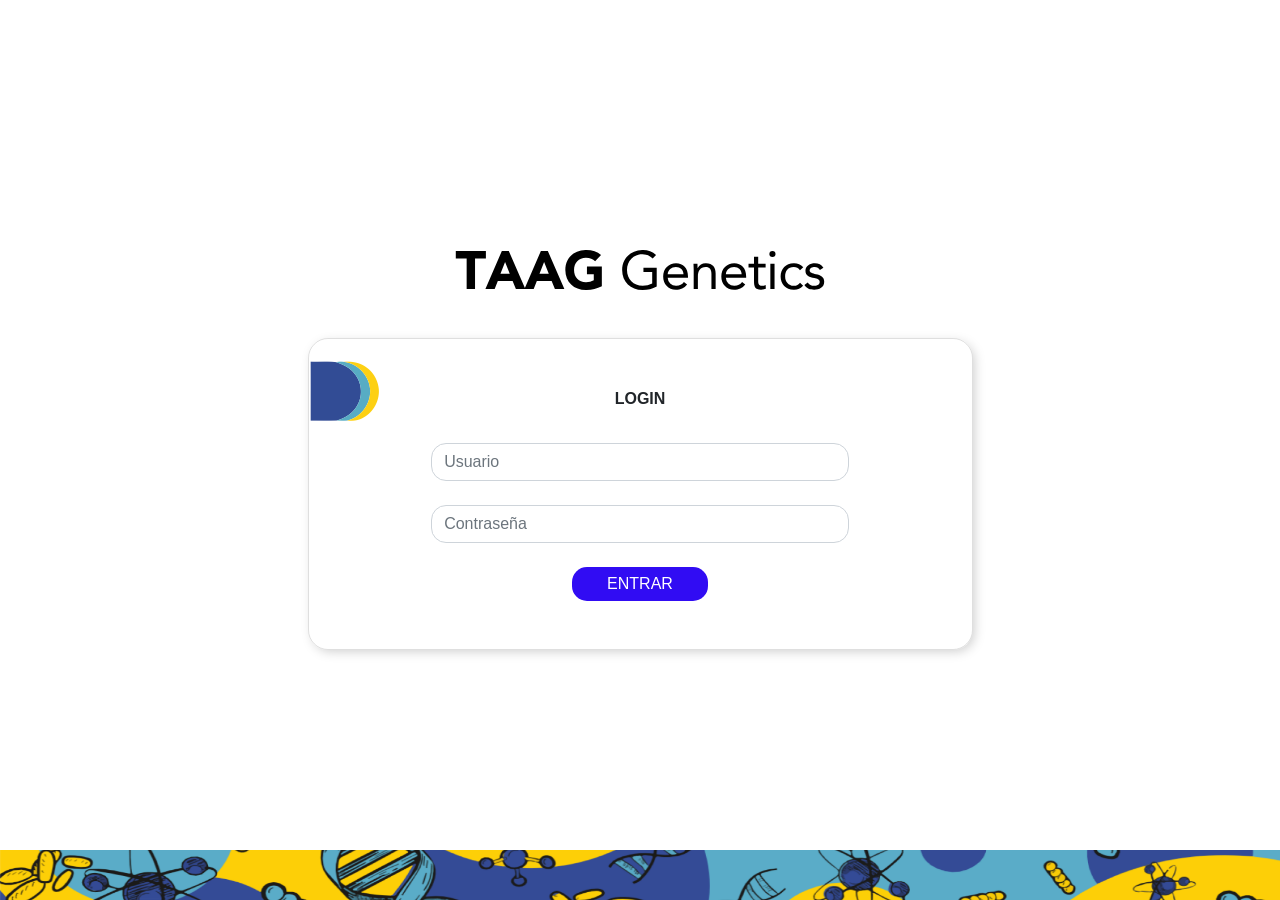
<file: index.html>
<!DOCTYPE html>
<html lang="es">
<head>
    <meta charset="UTF-8">
    <meta http-equiv="X-UA-Compatible" content="IE=edge">
    <meta name="viewport" content="width=device-width, initial-scale=1.0">
    <link rel="stylesheet" href="https://stackpath.bootstrapcdn.com/bootstrap/4.1.3/css/bootstrap.min.css"
        integrity="sha384-MCw98/SFnGE8fJT3GXwEOngsV7Zt27NXFoaoApmYm81iuXoPkFOJwJ8ERdknLPMO" crossorigin="anonymous">
    <link rel="stylesheet" href="https://cdn.jsdelivr.net/npm/bootstrap-icons@1.5.0/font/bootstrap-icons.css">
    <link rel="stylesheet" href="css/style.css">
    <title>Login RRHH</title>
</head>

<body>
   <div class="container container__vh100 d-flex flex-column justify-content-center">

     <div class=" row  justify-contenet-center align-items-center">
      <div class="titulo col-12 text-center">
        <img src="img/Logo-Taag.svg" height="40px" class="w-100" alt="">
       </div>
     </div>

     <div class="row justify-content-center mt-5">
      <div class="card col-md-7 p-5 card--login">
        <div class="card--login-pleca">
          <img src="img/pleca.png">
        </div>

      
       <p class="text-center font-weight-bold">LOGIN</p>
        <form action="" class="mt-3">
          <div class="row justify-content-center">
            <div class="col-md-9">
              <input type="text" nombre class="form-control rounded-pill" placeholder="Usuario">
            </div>
          </div>

          <div class="row justify-content-center mt-4">
            <div class="col-md-9">
              <input type="password" nombre class="form-control rounded-pill" placeholder="Contraseña">
            </div>
          </div>

          <div class="row justify-content-center mt-4">
            <a href="inicio.html" class="btn btn-primary rounded-pill">ENTRAR</a>
          </div>
        </form>
      </div>
    </div>

     <!--<div class="login-container">
        <img src="img/logooo.png">
       <div class="register">
         <h2>INGRESAR</h2>
         <form id="login">
            <div class="mb-3">
              <input placeholder="USUARIO" type="email" class="mr-bt-3 form-control" id="exampleInputEmail1" aria-describedby="emailHelp">
            </div>
            <div class="mb-3">
              <input placeholder="CONTRASEÑA" type="password" class="form-control" id="exampleInputPassword1">
            </div>
            <div class="mb-3">
              <button type="submit" class="btn btn-login">ENTRAR</button>
            </div>
          </form>
        </div>
       </div>
     </div>-->
     <div id="inferior"><img src="img/footer.png" alt=""></div>
   </div>
</body>
</html>
</file>
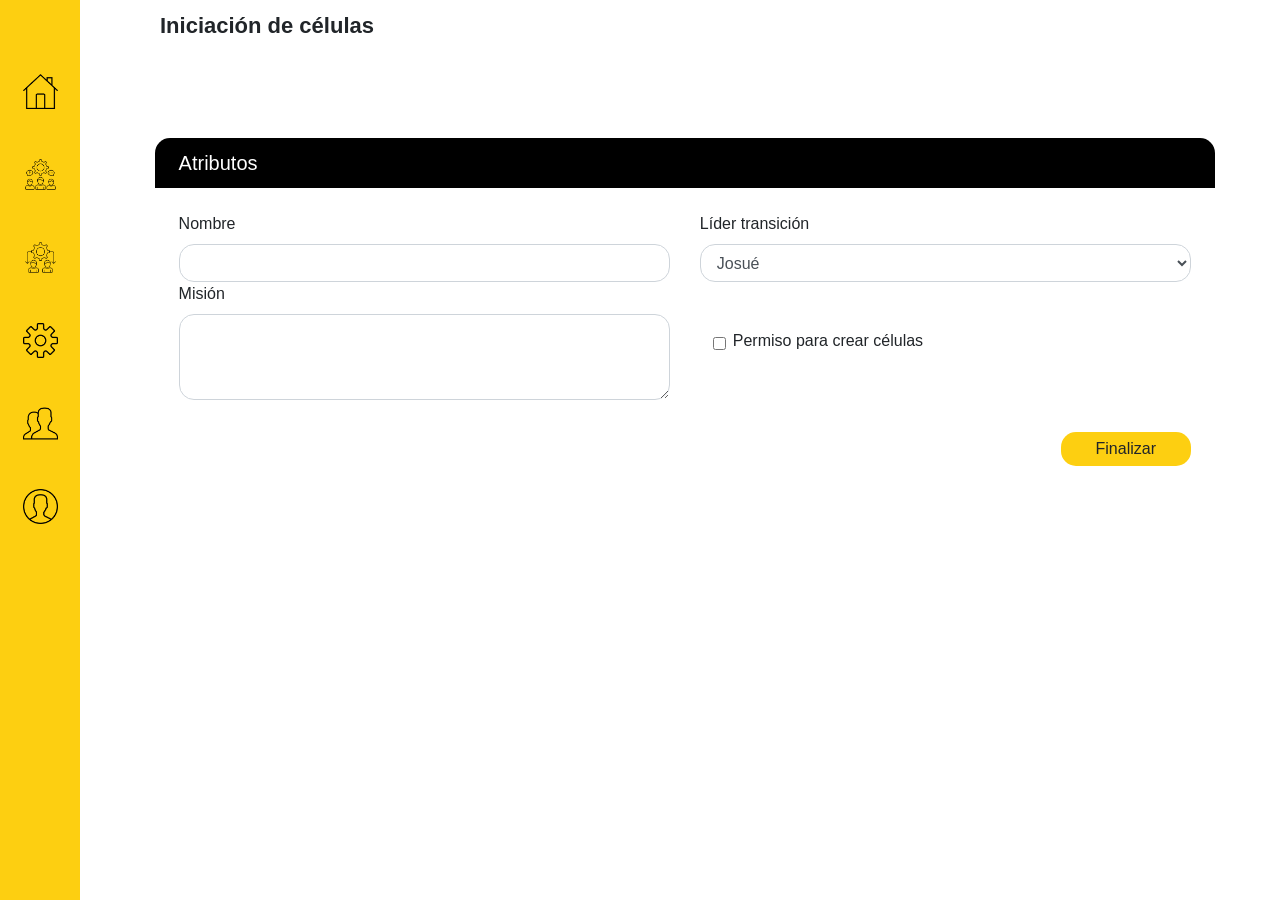
<file: celula-inicial.html>
<!DOCTYPE html>
<html lang="es">

<head>
    <meta charset="UTF-8">
    <meta http-equiv="X-UA-Compatible" content="IE=edge">
    <meta name="viewport" content="width=device-width, initial-scale=1.0">
    <link rel="stylesheet" href="https://stackpath.bootstrapcdn.com/bootstrap/4.1.3/css/bootstrap.min.css"
        integrity="sha384-MCw98/SFnGE8fJT3GXwEOngsV7Zt27NXFoaoApmYm81iuXoPkFOJwJ8ERdknLPMO" crossorigin="anonymous">
    <link rel="stylesheet" href="https://pro.fontawesome.com/releases/v5.10.0/css/all.css"
        integrity="sha384-AYmEC3Yw5cVb3ZcuHtOA93w35dYTsvhLPVnYs9eStHfGJvOvKxVfELGroGkvsg+p" crossorigin="anonymous" />

    <link rel="stylesheet" href="css/style.css">
    <title>Inicialización de Células RRHH</title>
</head>

<body>

    <div class="wrapper">
        <nav class="navbar-default navbar-static-side shadow-sm">
            <ul class="nav-aside">
                <li><a href="inicio.html" data-toggle="tooltip" data-placement="left" title="Inicio"><img src="img/hogar.png"
                            width="35" alt=""></a></li>
                <li><a href="#" data-toggle="tooltip" data-placement="left" title="Iniciar Célula"><img
                            src="img/conversacion.png" width="35" alt=""></a></li>
                <li><a href="#" data-toggle="tooltip" data-placement="left" title="Control de Células"><img
                            src="img/avatar.png" width="35" alt=""></a></li>
                <li><a href="#" data-toggle="tooltip" data-placement="left" title="Configuraciones"><img
                            src="img/configuraciones.png" width="35" alt=""></a></li>
                <li><a href="#" data-toggle="tooltip" data-placement="left" title="Nueva persona"><img
                            src="img/usuarios.png" width="35" alt=""></a></li>
                <li><a href="#" data-toggle="tooltip" data-placement="left" title="Salir"><img src="img/salir.svg"
                            width="35" alt=""></a></li>
            </ul>
        </nav>
    </div>

    <main class="page-wrapper">
        <div class="container-fluid">
            <header class="fixed-top shadow"><span class="font-weight-bold">Iniciación de células</header>
            <div class="row pt-5">
                <div class="col-lg-12">
                    <div class="form-container shadow-sm">
                        <div class="form-container__tile pl-4">
                            Atributos
                        </div>

                        <form class="form-container__form p-4">
                            <div class="row">
                                <div class="col-md-6">
                                    <label for="nombre">Nombre</label>
                                    <input type="text" nombre class="form-control rounded-pill">
                                </div>
                                <div class="col-md-6 mt-4 mt-md-0">
                                    <label for="lider-transicion">Líder transición</label>
                                    <select class="form-control rounded-pill">
                                        <option>Josué</option>
                                        <option>Pedro</option>
                                        <option>José</option>
                                    </select>
                                </div>
                            </div>
                            <div class="row">
                                <div class="col-md-6 mt-4 mt-md-0">
                                    <label for="mision">Misión</label>
                                    <textarea class="form-control rounded-pill" required name="mision"
                                        rows="3"></textarea>
                                </div>
                                <div class="col-md-6 d-flex flex-row align-items-center pl-5 mt-4 mt-md-0">
                                    <input class="form-check-input" type="checkbox" value="option1">
                                    <label class="form-check-label" for="inlineCheckbox1">Permiso para crear
                                        células</label>
                                </div>
                            </div>
                        </form>

                        <div class="d-flex justify-content-md-end justify-content-center mt-2 mb-4 mr-md-4 pill">
                            <button class="btn btn-warning" type="button" data-toggle="modal"
                                data-target="#form">Finalizar </button>
                        </div>
                    </div>
                </div>

            </div>
        </div>
    </main>


<!-- Modal -->
<div class="modal fade" id="form" tabindex="-1" aria-labelledby="exampleModalLabel" aria-hidden="true">
    <div class="modal-dialog modal-dialog-centered ">
        <div class="modal-content">
            <div class="modal-header bg-dark d-flex justify-content-center border-0">
                <h5 class="modal-title font-weight-bold text-white" id="exampleModalLabel">¡Bien hecho!</h5>
                <!-- <button type="button" class="close" data-dismiss="modal" aria-label="Close">
            <span aria-hidden="true">&times;</span>
          </button> -->
            </div>
            <div class="modal-body">
                <p class="text-center">La creación de la célula <br>
                    ha sido iniciada con éxito</p>
                <div class="row justify-content-center">
                    <i class="far fa-check-circle fa-check-circle__check"></i>
                </div>
            </div>
        </div>
    </div>
</div>
<!-- Termia Modal -->

<!-- Bootstrap JS -->
<script src="https://code.jquery.com/jquery-3.3.1.slim.min.js"
    integrity="sha384-q8i/X+965DzO0rT7abK41JStQIAqVgRVzpbzo5smXKp4YfRvH+8abtTE1Pi6jizo" crossorigin="anonymous">
</script>
<script src="https://cdnjs.cloudflare.com/ajax/libs/popper.js/1.14.3/umd/popper.min.js"
    integrity="sha384-ZMP7rVo3mIykV+2+9J3UJ46jBk0WLaUAdn689aCwoqbBJiSnjAK/l8WvCWPIPm49" crossorigin="anonymous">
</script>
<script src="https://stackpath.bootstrapcdn.com/bootstrap/4.1.3/js/bootstrap.min.js"
    integrity="sha384-ChfqqxuZUCnJSK3+MXmPNIyE6ZbWh2IMqE241rYiqJxyMiZ6OW/JmZQ5stwEULTy" crossorigin="anonymous">
</script>
<!-- Tootltips -->
<script>
    $(document).ready(function () {
        $('[data-toggle="tooltip"]').tooltip();
    });
</script>

</body>

</html>
</file>
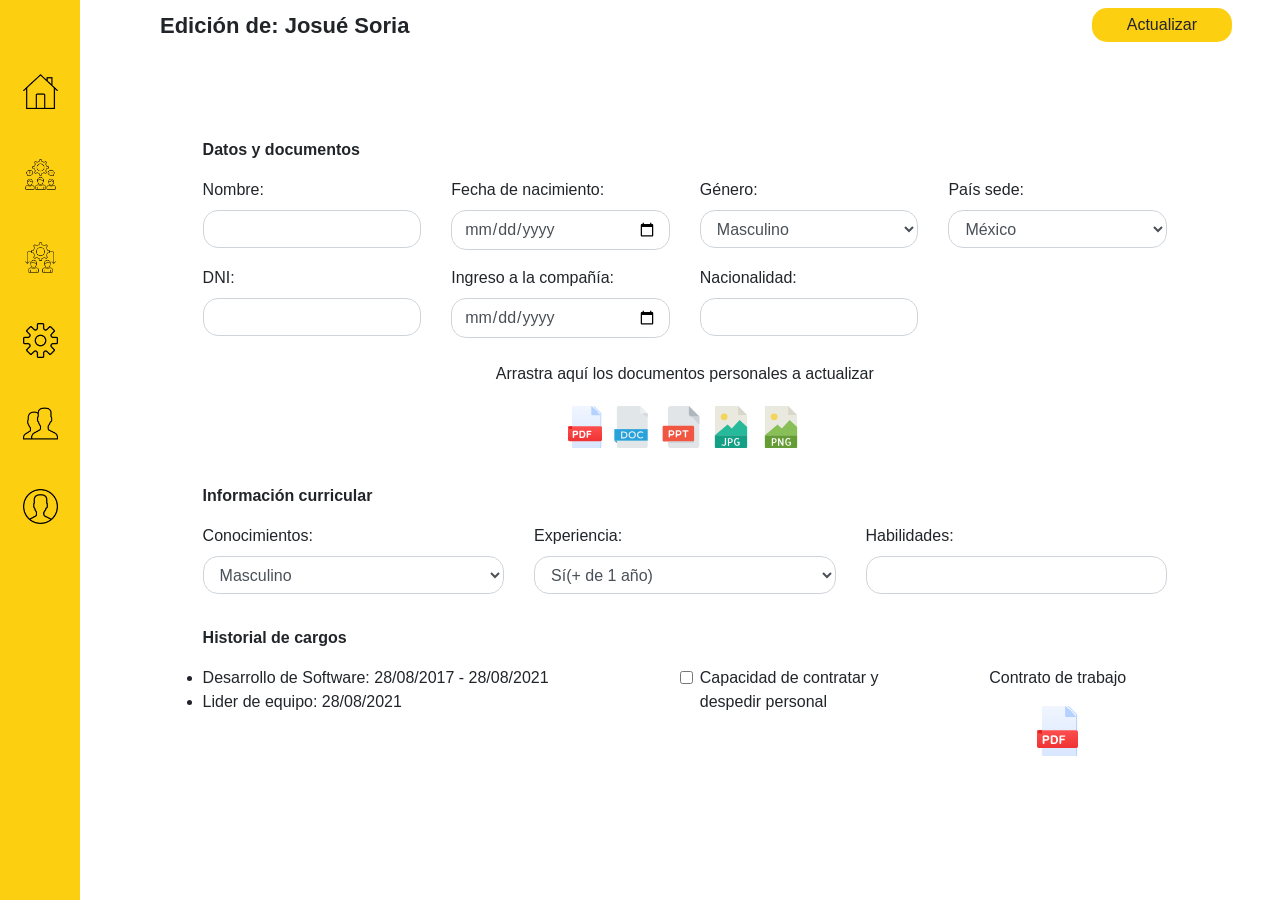
<file: editar-persona.html>
<!DOCTYPE html>
<html lang="es">

<head>
    <meta charset="UTF-8">
    <meta http-equiv="X-UA-Compatible" content="IE=edge">
    <meta name="viewport" content="width=device-width, initial-scale=1.0">
    <link rel="stylesheet" href="https://stackpath.bootstrapcdn.com/bootstrap/4.1.3/css/bootstrap.min.css"
        integrity="sha384-MCw98/SFnGE8fJT3GXwEOngsV7Zt27NXFoaoApmYm81iuXoPkFOJwJ8ERdknLPMO" crossorigin="anonymous">
    <link rel="stylesheet" href="https://pro.fontawesome.com/releases/v5.10.0/css/all.css"
        integrity="sha384-AYmEC3Yw5cVb3ZcuHtOA93w35dYTsvhLPVnYs9eStHfGJvOvKxVfELGroGkvsg+p" crossorigin="anonymous" />

    <link rel="stylesheet" href="css/style.css">
    <title>Editar Persona</title>
</head>

<body>

    <div class="wrapper">
        <nav class="navbar-default navbar-static-side shadow-sm">
            <ul class="nav-aside">
                <li><a href="inicio.html" data-toggle="tooltip" data-placement="left" title="Inicio"><img
                            src="img/hogar.png" width="35" alt=""></a></li>
                <li><a href="celula-inicial.html" data-toggle="tooltip" data-placement="left"
                        title="Iniciar Célula"><img src="img/conversacion.png" width="35" alt=""></a></li>
                <li><a href="panel-control-celulas.html" data-toggle="tooltip" data-placement="left" title="Control de Células"><img
                            src="img/avatar.png" width="35" alt=""></a></li>
                <li><a href="panel-control.html" data-toggle="tooltip" data-placement="left" title="Configuraciones"><img
                            src="img/configuraciones.png" width="35" alt=""></a></li>
                <li><a href="personas.html" data-toggle="tooltip" data-placement="left" title="Nueva persona"><img
                            src="img/usuarios.png" width="35" alt=""></a></li>
                <li><a href="#" data-toggle="tooltip" data-placement="left" title="Salir"><img src="img/salir.svg"
                            width="35" alt=""></a></li>
            </ul>
        </nav>
    </div>

    <main class="page-wrapper">
        <div class="container-fluid">
            <header class="fixed-top shadow d-flex justify-content-between">
                <span class="font-weight-bold">Edición de: Josué Soria</span>
                <button class="btn btn-warning mr-sm-5 mr-3 " type="button" data-toggle="modal"
                    data-target="#ingresoPersonas">Actualizar</button></header>


            <!-- Creación de Row de Formulario -->
            <div class="row" id="rowForm1">
                <div class="col-lg-12">
                    <div class="form-container shadow-sm" id="numCargo">
                        <form class="form-container__form p-5">
                            <sapan class="font-weight-bold my-3">Datos y documentos </sapan>
                            <div class="row mt-3">
                                <div class="col-lg-3">
                                    <label for="nombre">Nombre:</label>
                                    <input type="text" name="" class="form-control rounded-pill">
                                </div>

                                <div class="col-lg-3 col-md-6 mt-3 mt-lg-0">
                                    <label for="nombre">Fecha de nacimiento:</label>
                                    <input type="date" nombre class="form-control rounded-pill">
                                </div>

                                <div class="col-lg-3 col-md-6 mt-3 mt-lg-0">
                                    <label class="" for="lider-transicion">Género:</label>
                                    <select class="form-control rounded-pill">
                                        <option>Masculino</option>
                                        <option>Femenino</option>
                                    </select>
                                </div>

                                <div class="col-lg-3 mt-3 mt-lg-0">
                                    <label class="" for="lider-transicion">País sede:</label>
                                    <select class="form-control rounded-pill">
                                        <option>México</option>
                                        <option>Chile</option>
                                    </select>
                                </div>

                               
                            </div>

                            <div class="row mt-lg-3">
                                <div class="col-lg-3 mt-3 mt-lg-0">
                                    <label for="nombre">DNI:</label>
                                    <input type="text" nombre class="form-control rounded-pill">
                                </div>

                                <div class="col-lg-3 col-md-6 mt-3 mt-lg-0">
                                    <label class="mt-3 mt-sm-0" for="nombre">Ingreso a la compañía:</label>
                                    <input type="date" nombre class="form-control rounded-pill">
                                </div>

                                <div class="col-lg-3 col-md-6 mt-3 mt-lg-0">
                                    <label class="" for="lider-transicion">Nacionalidad:</label>
                                    <input type="text" nombre class="form-control rounded-pill">
                                </div>    
                            </div>

                            <div class="row mt-3">
                                <div class="col-md-12 mt-3 mt-lg-2">
                                    <div class="c-dropzone d-flex flex-column justify-content-center align-items-center">
                                        <div class="c-dropzone__content d-flex flex-column justify-content-center">
                                            <p class="text-center">Arrastra aquí los documentos personales a actualizar</p>
                                            <div class="d-flex flex-sm-row flex-column justify-content-center">
                                                <img class="p-1" src="img/icono-pdf.svg" height="50" alt="">
                                                <img class="p-1" src="img/icono-doc.svg" height="50" alt="">
                                                <img class="p-1" src="img/icono-ppt.svg" height="50" alt="">
                                                <img class="p-1" src="img/icono-jpg.svg" height="50" alt="">
                                                <img class="p-1" src="img/icono-png.svg" height="50" alt="">
                                            </div>
                                        </div>
                                    </div>
                                </div>
                            </div>
                            
                            <div class="row mt-3">
                                <div class="col-12 mt-3 mb-3">
                                    <sapan class="font-weight-bold my-3">Información curricular </sapan>
                                </div>
                                <div class="col-md-4 col-sm-6 ">
                                    <label class="" for="lider-transicion">Conocimientos:</label>
                                    <select class="form-control rounded-pill">
                                        <option>Masculino</option>
                                        <option>Femenino</option>
                                    </select>
                                </div>

                                <div class="col-md-4 col-sm-6 mt-3 mt-sm-0">
                                    <label for="lider-transicion">Experiencia:</label>
                                    <select class="form-control rounded-pill">
                                        <option>Sí(+ de 1 año)</option>
                                        <option>Ninguna</option>
                                    </select>
                                </div>

                                <div class="col-md-4 pt-3 pt-sm-0">
                                    <label for="nombre">Habilidades:</label>
                                    <input type="text" nombre class="form-control rounded-pill">
                                </div>
                            </div>

                            <div class="row mt-3">
                                <div class="col-12 mt-3 mb-3">
                                    <sapan class="font-weight-bold my-3">Historial de cargos </sapan>
                                </div>
                                <div class="col-md-6">
                                    <ul>
                                        <li>Desarrollo de Software: 28/08/2017 - 28/08/2021 </li>
                                        <li>Lider de equipo: 28/08/2021</li>
                                    </ul>
                                </div>
                                <div class="col-md-3">
                                    <input class="form-check-input" type="checkbox" value="option1">
                                        <label class="form-check-label" for="inlineCheckbox1">Capacidad de contratar y
                                            despedir personal
                                        </label>
                                </div>

                                <div class="col-md-3 d-flex flex-column align-items-center justify-content-center">
                                    Contrato de trabajo
                                        <div class="mt-2">
                                            <a href="" data-toggle="modal" data-target="#correcto">
                                                <img src="img/icono-pdf.svg" class="p-2 img-icon" alt="">
                                            </a>
                                        </div>
                                </div>
                            </div>
                        </form>
                    </div>
                </div>

            </div>
            <!-- Termina Creación de Row de Formulario -->

        </div>
    </main>


    <!-- Modal -->
    <div class="modal fade" id="ingresoPersonas" tabindex="-1" aria-labelledby="exampleModalLabel" aria-hidden="true">
        <div class="modal-dialog modal-dialog-centered ">
            <div class="modal-content">
                <div class="modal-header bg-dark d-flex justify-content-center border-0">
                    <h5 class="modal-title font-weight-bold text-white" id="exampleModalLabel">¡Bien hecho!</h5>
                    <!-- <button type="button" class="close" data-dismiss="modal" aria-label="Close">
            <span aria-hidden="true">&times;</span>
          </button> -->
                </div>
                <div class="modal-body">
                    <p class="text-center px-sm-5">Los cambios se han guardado correctamente</p>
                    <div class="row justify-content-center">
                        <button class="btn btn-warning mb-2" type="button" data-dismiss="modal">Ok </button>
                    </div>
                </div>
            </div>
        </div>
    </div>
    <!-- Termia Modal -->

    <!-- Bootstrap JS -->
    <script src="https://code.jquery.com/jquery-3.3.1.slim.min.js"
        integrity="sha384-q8i/X+965DzO0rT7abK41JStQIAqVgRVzpbzo5smXKp4YfRvH+8abtTE1Pi6jizo" crossorigin="anonymous">
    </script>
    <script src="https://cdnjs.cloudflare.com/ajax/libs/popper.js/1.14.3/umd/popper.min.js"
        integrity="sha384-ZMP7rVo3mIykV+2+9J3UJ46jBk0WLaUAdn689aCwoqbBJiSnjAK/l8WvCWPIPm49" crossorigin="anonymous">
    </script>
    <script src="https://stackpath.bootstrapcdn.com/bootstrap/4.1.3/js/bootstrap.min.js"
        integrity="sha384-ChfqqxuZUCnJSK3+MXmPNIyE6ZbWh2IMqE241rYiqJxyMiZ6OW/JmZQ5stwEULTy" crossorigin="anonymous">
    </script>
    <!-- Tootltips -->
    <script>
        $(document).ready(function () {
            $('[data-toggle="tooltip"]').tooltip();
        });
    </script>

</body>

</html>
</file>
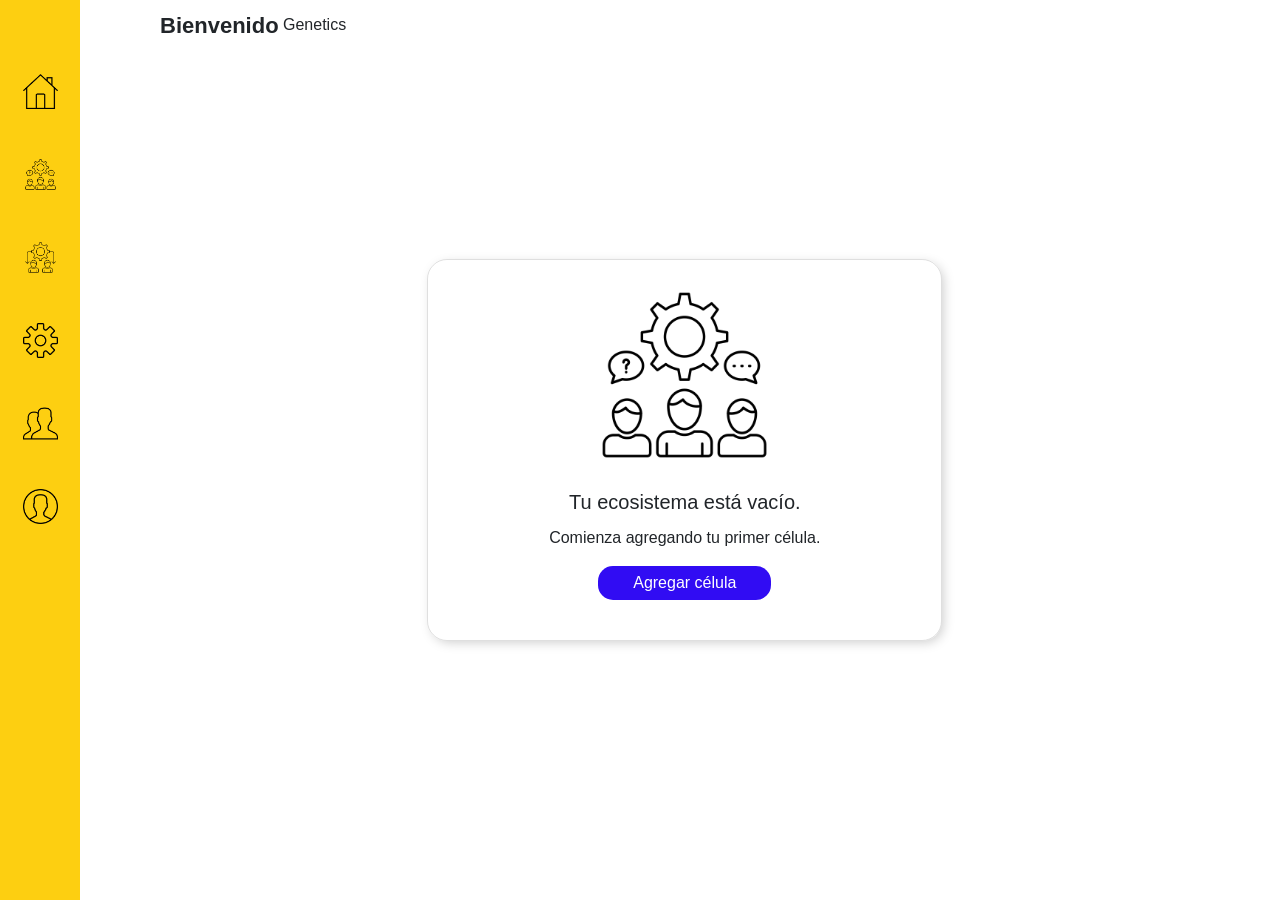
<file: inicio.html>
<!DOCTYPE html>
<html lang="es">

<head>
    <meta charset="UTF-8">
    <meta http-equiv="X-UA-Compatible" content="IE=edge">
    <meta name="viewport" content="width=device-width, initial-scale=1.0">
    <link rel="stylesheet" href="https://stackpath.bootstrapcdn.com/bootstrap/4.1.3/css/bootstrap.min.css"
        integrity="sha384-MCw98/SFnGE8fJT3GXwEOngsV7Zt27NXFoaoApmYm81iuXoPkFOJwJ8ERdknLPMO" crossorigin="anonymous">
    <link rel="stylesheet" href="https://cdn.jsdelivr.net/npm/bootstrap-icons@1.5.0/font/bootstrap-icons.css">
    <link rel="stylesheet" href="css/style.css">
    <title>Dashboard - Home</title>
</head>

<body>
    <div class="wrapper">
        <nav class="navbar-default navbar-static-side shadow-sm">
            <ul class="nav-aside">
                <li><a href="#" data-toggle="tooltip" data-placement="left" title="Inicio"><img src="img/hogar.png"
                            width="35" alt=""></a></li>
                <li><a href="celula-inicial.html" data-toggle="tooltip" data-placement="left" title="Iniciar Célula"><img
                            src="img/conversacion.png" width="35" alt=""></a></li>
                <li><a href="#" data-toggle="tooltip" data-placement="left" title="Control de Células"><img
                            src="img/avatar.png" width="35" alt=""></a></li>
                <li><a href="#" data-toggle="tooltip" data-placement="left" title="Configuraciones"><img
                            src="img/configuraciones.png" width="35" alt=""></a></li>
                <li><a href="#" data-toggle="tooltip" data-placement="left" title="Nueva persona"><img
                            src="img/usuarios.png" width="35" alt=""></a></li>
                <li><a href="#" data-toggle="tooltip" data-placement="left" title="Salir"><img src="img/salir.svg"
                            width="35" alt=""></a></li>
            </ul>
        </nav>

        <main class="page-wrapper mt-0 container__vh100 d-flex justify-content-center align-items-center">
            <div class="container-fluid">
                <header class="fixed-top shadow"><span class="font-weight-bold">Bienvenido</span> &nbsp;Genetics
                </header>
                <div class="row justify-content-center">
                    <div class="col-md-6 col-12">
                        <div class="card text-center">
                            <div class="d-flex justify-content-center">
                                <img src="img/conversacion.png" class="card-img-top" alt="...">
                            </div>
                            <div class="card-body">
                                <h5 class="card-title">Tu ecosistema está vacío.</h5>
                                <p>Comienza agregando tu primer célula.</p>
                                <a href="celula-inicial.html" class="btn btn-primary rounded-pill">Agregar célula</a>
                            </div>
                        </div>
                    </div>

                    <!--  <div class="col">
                        <div class=" home col-auto p-5">
                            <img src="img/conversacion.png">
                            <p>Tu ecosistema está vacío. <br> Comienza agregando tu primer célula.</p>
                            <div class="mb-3">
                                <button type="submit" class="btn btn-login">ENTRAR</button>
                            </div>
                        </div>
                    </div> -->

                    <!-- <div id="cont-home" class="container">
                        <div class=" row container__vh100 justify-contenet-center align-items-center">
                            <div class=" home col-auto p-5">
                                <img src="img/conversacion.png">
                                <p>Tu ecosistema está vacío. <br> Comienza agregando tu primer célula.</p>
                                <div class="mb-3">
                                    <button type="submit" class="btn btn-login">ENTRAR</button>
                                </div>
                            </div>
                        </div>
                    </div> -->
                </div>
            </div>
        </main>
    </div>


    <!-- Bootstrap JS -->
    <script src="https://code.jquery.com/jquery-3.3.1.slim.min.js"
        integrity="sha384-q8i/X+965DzO0rT7abK41JStQIAqVgRVzpbzo5smXKp4YfRvH+8abtTE1Pi6jizo" crossorigin="anonymous">
    </script>
    <script src="https://cdnjs.cloudflare.com/ajax/libs/popper.js/1.14.3/umd/popper.min.js"
        integrity="sha384-ZMP7rVo3mIykV+2+9J3UJ46jBk0WLaUAdn689aCwoqbBJiSnjAK/l8WvCWPIPm49" crossorigin="anonymous">
    </script>
    <script src="https://stackpath.bootstrapcdn.com/bootstrap/4.1.3/js/bootstrap.min.js"
        integrity="sha384-ChfqqxuZUCnJSK3+MXmPNIyE6ZbWh2IMqE241rYiqJxyMiZ6OW/JmZQ5stwEULTy" crossorigin="anonymous">
    </script>
    <!-- Tootltips -->
    <script>
        $(document).ready(function () {
            $('[data-toggle="tooltip"]').tooltip();
        });
    </script>
</body>

</html>
</file>
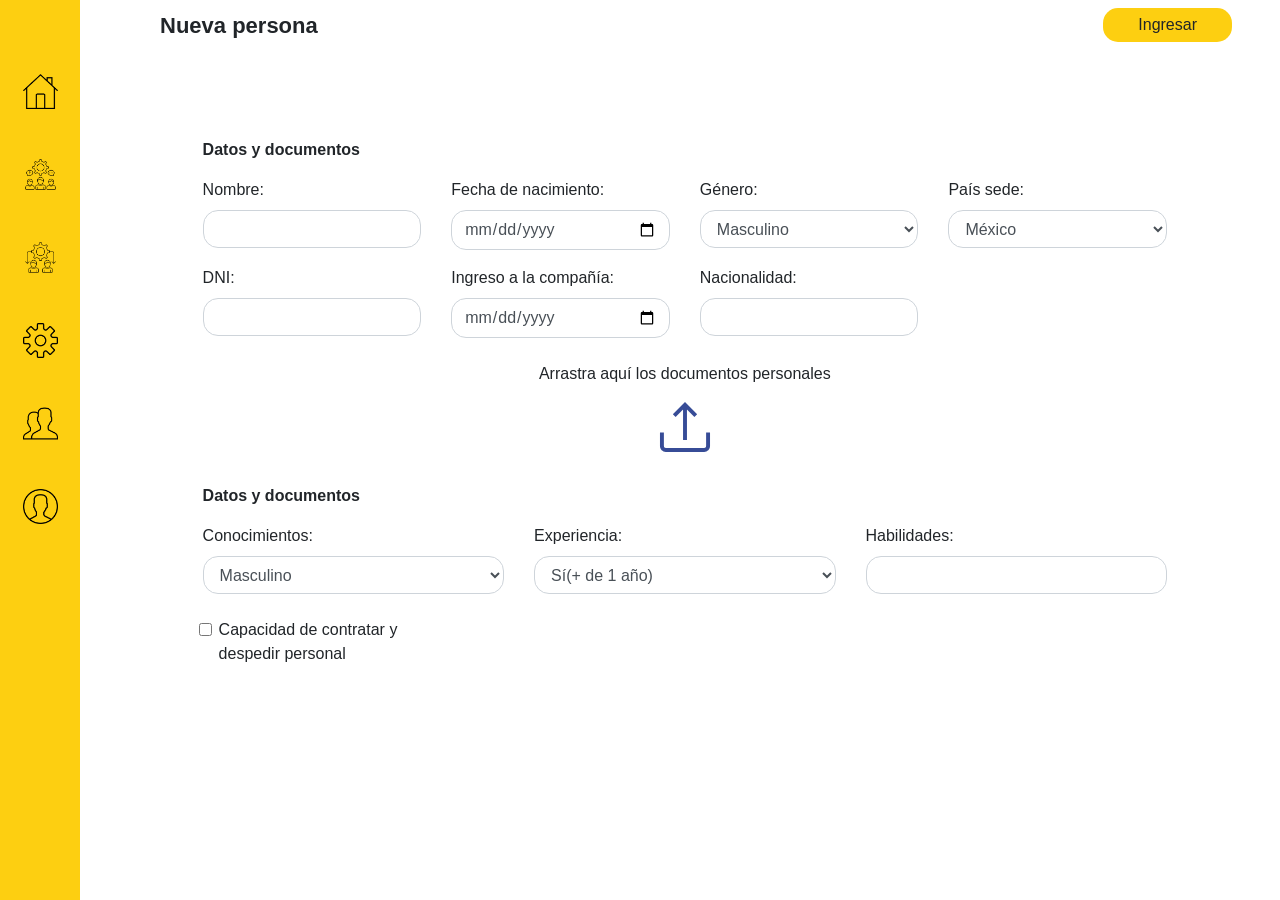
<file: nueva-persona.html>
<!DOCTYPE html>
<html lang="es">

<head>
    <meta charset="UTF-8">
    <meta http-equiv="X-UA-Compatible" content="IE=edge">
    <meta name="viewport" content="width=device-width, initial-scale=1.0">
    <link rel="stylesheet" href="https://stackpath.bootstrapcdn.com/bootstrap/4.1.3/css/bootstrap.min.css"
        integrity="sha384-MCw98/SFnGE8fJT3GXwEOngsV7Zt27NXFoaoApmYm81iuXoPkFOJwJ8ERdknLPMO" crossorigin="anonymous">
    <link rel="stylesheet" href="https://pro.fontawesome.com/releases/v5.10.0/css/all.css"
        integrity="sha384-AYmEC3Yw5cVb3ZcuHtOA93w35dYTsvhLPVnYs9eStHfGJvOvKxVfELGroGkvsg+p" crossorigin="anonymous" />

    <link rel="stylesheet" href="css/style.css">
    <title>Nueva Persona</title>
</head>

<body>

    <div class="wrapper">
        <nav class="navbar-default navbar-static-side shadow-sm">
            <ul class="nav-aside">
                <li><a href="inicio.html" data-toggle="tooltip" data-placement="left" title="Inicio"><img
                            src="img/hogar.png" width="35" alt=""></a></li>
                <li><a href="celula-inicial.html" data-toggle="tooltip" data-placement="left"
                        title="Iniciar Célula"><img src="img/conversacion.png" width="35" alt=""></a></li>
                <li><a href="#" data-toggle="tooltip" data-placement="left" title="Control de Células"><img
                            src="img/avatar.png" width="35" alt=""></a></li>
                <li><a href="panel-control.html" data-toggle="tooltip" data-placement="left" title="Configuraciones"><img
                            src="img/configuraciones.png" width="35" alt=""></a></li>
                <li><a href="personas.html" data-toggle="tooltip" data-placement="left" title="Nueva persona"><img
                            src="img/usuarios.png" width="35" alt=""></a></li>
                <li><a href="#" data-toggle="tooltip" data-placement="left" title="Salir"><img src="img/salir.svg"
                            width="35" alt=""></a></li>
            </ul>
        </nav>
    </div>

    <main class="page-wrapper">
        <div class="container-fluid">
            <header class="fixed-top shadow d-flex justify-content-between">
                <span class="font-weight-bold">Nueva persona</span>
                <button class="btn btn-warning mr-sm-5 mr-3 " type="button" data-toggle="modal"
                    data-target="#ingresoPersonas">Ingresar</button></header>


            <!-- Creación de Row de Formulario -->
            <div class="row" id="rowForm1">
                <div class="col-lg-12">
                    <div class="form-container shadow-sm" id="numCargo">
                        <form class="form-container__form p-5">
                            <sapan class="font-weight-bold my-3">Datos y documentos </sapan>
                            <div class="row mt-3">
                                <div class="col-lg-3">
                                    <label for="nombre">Nombre:</label>
                                    <input type="text" name="" class="form-control rounded-pill">
                                </div>

                                <div class="col-lg-3 col-md-6 mt-3 mt-lg-0">
                                    <label for="nombre">Fecha de nacimiento:</label>
                                    <input type="date" nombre class="form-control rounded-pill">
                                </div>

                                <div class="col-lg-3 col-md-6 mt-3 mt-lg-0">
                                    <label class="" for="lider-transicion">Género:</label>
                                    <select class="form-control rounded-pill">
                                        <option>Masculino</option>
                                        <option>Femenino</option>
                                    </select>
                                </div>

                                <div class="col-lg-3 mt-3 mt-lg-0">
                                    <label class="" for="lider-transicion">País sede:</label>
                                    <select class="form-control rounded-pill">
                                        <option>México</option>
                                        <option>Chile</option>
                                    </select>
                                </div>

                               
                            </div>

                            <div class="row mt-lg-3">
                                <div class="col-lg-3 mt-3 mt-lg-0">
                                    <label for="nombre">DNI:</label>
                                    <input type="text" nombre class="form-control rounded-pill">
                                </div>

                                <div class="col-lg-3 col-md-6 mt-3 mt-lg-0">
                                    <label class="mt-3 mt-sm-0" for="nombre">Ingreso a la compañía:</label>
                                    <input type="date" nombre class="form-control rounded-pill">
                                </div>

                                <div class="col-lg-3 col-md-6 mt-3 mt-lg-0">
                                    <label class="" for="lider-transicion">Nacionalidad:</label>
                                    <input type="text" nombre class="form-control rounded-pill">
                                </div>    
                            </div>

                            <div class="row mt-3">
                                <div class="col-md-12 mt-3 mt-lg-2">
                                    <div class="c-dropzone d-flex flex-column justify-content-center align-items-center">
                                        <div class="c-dropzone__content d-flex flex-column justify-content-center">
                                            <p class="text-center">Arrastra aquí los documentos personales</p>
                                        <img src="img/upload.svg" height="50" alt="">
                                        </div>
                                    </div>
                                </div>
                            </div>
                            
                            <div class="row mt-3">
                                <div class="col-12 mt-3 mb-3">
                                    <sapan class="font-weight-bold my-3">Datos y documentos </sapan>
                                </div>
                                <div class="col-md-4 col-sm-6 ">
                                    <label class="" for="lider-transicion">Conocimientos:</label>
                                    <select class="form-control rounded-pill">
                                        <option>Masculino</option>
                                        <option>Femenino</option>
                                    </select>
                                </div>

                                <div class="col-md-4 col-sm-6 mt-3 mt-sm-0">
                                    <label for="lider-transicion">Experiencia:</label>
                                    <select class="form-control rounded-pill">
                                        <option>Sí(+ de 1 año)</option>
                                        <option>Ninguna</option>
                                    </select>
                                </div>

                                <div class="col-md-4 pt-3 pt-sm-0">
                                    <label for="nombre">Habilidades:</label>
                                    <input type="text" nombre class="form-control rounded-pill">
                                </div>
                            </div>

                            <div class="row mt-4">
                                <div class="col-md-3 ml-3">
                                    <input class="form-check-input" type="checkbox" value="option1">
                                        <label class="form-check-label" for="inlineCheckbox1">Capacidad de contratar y
                                            despedir personal
                                        </label>
                                </div>
                            </div>
                        </form>
                    </div>
                </div>

            </div>
            <!-- Termina Creación de Row de Formulario -->

        </div>
    </main>


    <!-- Modal -->
    <div class="modal fade" id="ingresoPersonas" tabindex="-1" aria-labelledby="exampleModalLabel" aria-hidden="true">
        <div class="modal-dialog modal-dialog-centered ">
            <div class="modal-content">
                <div class="modal-header bg-dark d-flex justify-content-center border-0">
                    <h5 class="modal-title font-weight-bold text-white" id="exampleModalLabel">¡Bien hecho!</h5>
                    <!-- <button type="button" class="close" data-dismiss="modal" aria-label="Close">
            <span aria-hidden="true">&times;</span>
          </button> -->
                </div>
                <div class="modal-body">
                    <p class="text-center px-sm-5">La persona ha sido agregada correctamente.</p>
                    <div class="row justify-content-center">
                        <button class="btn btn-warning mb-2" type="button" data-dismiss="modal">Ok </button>
                    </div>
                </div>
            </div>
        </div>
    </div>
    <!-- Termia Modal -->

    <!-- Bootstrap JS -->
    <script src="https://code.jquery.com/jquery-3.3.1.slim.min.js"
        integrity="sha384-q8i/X+965DzO0rT7abK41JStQIAqVgRVzpbzo5smXKp4YfRvH+8abtTE1Pi6jizo" crossorigin="anonymous">
    </script>
    <script src="https://cdnjs.cloudflare.com/ajax/libs/popper.js/1.14.3/umd/popper.min.js"
        integrity="sha384-ZMP7rVo3mIykV+2+9J3UJ46jBk0WLaUAdn689aCwoqbBJiSnjAK/l8WvCWPIPm49" crossorigin="anonymous">
    </script>
    <script src="https://stackpath.bootstrapcdn.com/bootstrap/4.1.3/js/bootstrap.min.js"
        integrity="sha384-ChfqqxuZUCnJSK3+MXmPNIyE6ZbWh2IMqE241rYiqJxyMiZ6OW/JmZQ5stwEULTy" crossorigin="anonymous">
    </script>
    <!-- Tootltips -->
    <script>
        $(document).ready(function () {
            $('[data-toggle="tooltip"]').tooltip();
        });
    </script>

</body>

</html>
</file>
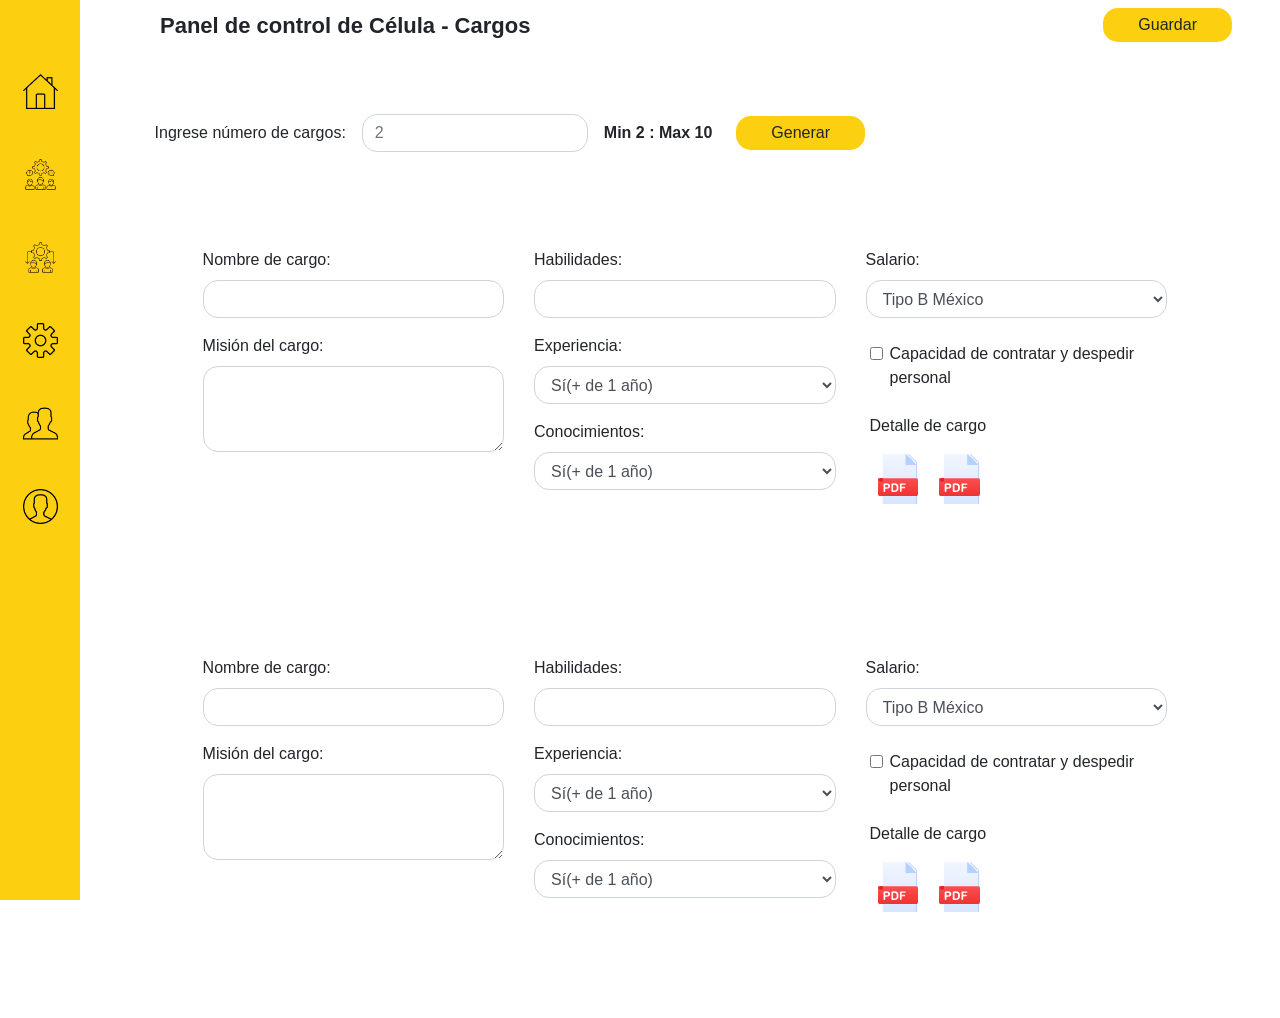
<file: panel-control-celulas.html>
<!DOCTYPE html>
<html lang="es">

<head>
    <meta charset="UTF-8">
    <meta http-equiv="X-UA-Compatible" content="IE=edge">
    <meta name="viewport" content="width=device-width, initial-scale=1.0">
    <link rel="stylesheet" href="https://stackpath.bootstrapcdn.com/bootstrap/4.1.3/css/bootstrap.min.css"
        integrity="sha384-MCw98/SFnGE8fJT3GXwEOngsV7Zt27NXFoaoApmYm81iuXoPkFOJwJ8ERdknLPMO" crossorigin="anonymous">
    <link rel="stylesheet" href="https://pro.fontawesome.com/releases/v5.10.0/css/all.css"
        integrity="sha384-AYmEC3Yw5cVb3ZcuHtOA93w35dYTsvhLPVnYs9eStHfGJvOvKxVfELGroGkvsg+p" crossorigin="anonymous" />

    <link rel="stylesheet" href="css/style.css">
    <title>Panel de Control de Células</title>
</head>

<body>

    <div class="wrapper">
        <nav class="navbar-default navbar-static-side shadow-sm">
            <ul class="nav-aside">
                <li><a href="inicio.html" data-toggle="tooltip" data-placement="left" title="Inicio"><img
                            src="img/hogar.png" width="35" alt=""></a></li>
                <li><a href="celula-inicial.html" data-toggle="tooltip" data-placement="left"
                        title="Iniciar Célula"><img src="img/conversacion.png" width="35" alt=""></a></li>
                <li><a href="#" data-toggle="tooltip" data-placement="left" title="Control de Células"><img
                            src="img/avatar.png" width="35" alt=""></a></li>
                <li><a href="panel-control.html" data-toggle="tooltip" data-placement="left" title="Configuraciones"><img
                            src="img/configuraciones.png" width="35" alt=""></a></li>
                <li><a href="personas.html" data-toggle="tooltip" data-placement="left" title="Nueva persona"><img
                            src="img/usuarios.png" width="35" alt=""></a></li>
                <li><a href="#" data-toggle="tooltip" data-placement="left" title="Salir"><img src="img/salir.svg"
                            width="35" alt=""></a></li>
            </ul>
        </nav>
    </div>

    <main class="page-wrapper">
        <div class="container-fluid">
            <header class="fixed-top shadow d-flex justify-content-between">
                <span class="font-weight-bold d-md-block d-none">Panel de control de Célula - Cargos</span>
                <span class="font-weight-bold d-md-none d-block ml-5 pl-5">Cargos célula</span>
                <button class="btn btn-warning mr-sm-5 mr-3 " type="button" data-toggle="modal"
                    data-target="#panelCelulamodal">Guardar </button></header>
            <div class="row">

                <div class="col-12 d-flex flex-sm-row flex-column align-items-center mt-4 mt-sm0">
                    <sapan>Ingrese número de cargos: </sapan>
                    <form action="" class="ml-sm-3 mt-3 mt-sm-0 d-flex flex-row align-items-center">
                        <input class="form-control c-pcontrol rounded-pill" type="text" placeholder="2">
                    </form>
                    <sapan class="ml-3 font-weight-bold">Min 2 : Max 10</sapan>
                    <button class="btn btn-warning ml-sm-4 mt-3 mt-sm-0" type="button" id="panelCelula">Generar
                    </button>
                </div>
            </div>

            <!-- Creación de Row de Formulario -->
            <div class="row pt-sm-5 pt-3" id="rowForm1">
                <div class="col-lg-12">
                    <div class="form-container shadow-sm" id="numCargo">
                        <form class="form-container__form p-5">
                            <div class="row">
                                <div class="col-md-4">
                                    <label for="nombre">Nombre de cargo:</label>
                                    <input type="text" nombre class="form-control rounded-pill">

                                    <label class="mt-3" for="mision">Misión del cargo:</label>
                                    <textarea class="form-control rounded-pill" required name="mision"
                                        rows="3"></textarea>
                                </div>

                                <div class="col-md-4">
                                    <label class="mt-3 mt-sm-0" for="nombre">Habilidades:</label>
                                    <input type="text" nombre class="form-control rounded-pill">

                                    <label class="mt-3" for="lider-transicion">Experiencia:</label>
                                    <select class="form-control rounded-pill">
                                        <option>Sí(+ de 1 año)</option>
                                        <option>Ninguna</option>
                                    </select>

                                    <label class="mt-3" for="lider-transicion">Conocimientos:</label>
                                    <select class="form-control rounded-pill">
                                        <option>Sí(+ de 1 año)</option>
                                        <option>Ninguna</option>
                                    </select>
                                </div>

                                <div class="col-md-4 mt-4 mt-md-0">
                                    <div>
                                        <label for="lider-transicion">Salario:</label>
                                        <select class="form-control rounded-pill">
                                            <option>Tipo B México</option>
                                            <option>Tipo B Chile</option>
                                        </select>
                                    </div>
                                    
                                    <div class="pt-4 ml-4">
                                        <input class="form-check-input" type="checkbox" value="option1">
                                        <label class="form-check-label" for="inlineCheckbox1">Capacidad de contratar y despedir personal
                                        </label>
                                    </div>

                                    <div class="mt-4 ml-1">
                                        Detalle de cargo
                                        <div class="mt-2">
                                            <img src="img/icono-pdf.svg" class="p-2" alt="">
                                            <img src="img/icono-pdf.svg" class="p-2" alt="">
                                        </div>
                                    </div>
                                </div>
                            </div>

                        </form>
                    </div>
                </div>

            </div>
            <!-- Termina Creación de Row de Formulario -->

            <!-- Creación de Row de Formulario -->
            <div class="row pt-sm-5 pt-3" id="rowForm2">
                <div class="col-lg-12">
                    <div class="form-container shadow-sm" id="numCargo2">
                        <form class="form-container__form p-5">
                            <div class="row">
                                <div class="col-md-4">
                                    <label for="nombre">Nombre de cargo:</label>
                                    <input type="text" nombre class="form-control rounded-pill">

                                    <label class="mt-3" for="mision">Misión del cargo:</label>
                                    <textarea class="form-control rounded-pill" required name="mision"
                                        rows="3"></textarea>
                                </div>

                                <div class="col-md-4">
                                    <label class="mt-3 mt-sm-0" for="nombre">Habilidades:</label>
                                    <input type="text" nombre class="form-control rounded-pill">

                                    <label class="mt-3" for="lider-transicion">Experiencia:</label>
                                    <select class="form-control rounded-pill">
                                        <option>Sí(+ de 1 año)</option>
                                        <option>Ninguna</option>
                                    </select>

                                    <label class="mt-3" for="lider-transicion">Conocimientos:</label>
                                    <select class="form-control rounded-pill">
                                        <option>Sí(+ de 1 año)</option>
                                        <option>Ninguna</option>
                                    </select>
                                </div>

                                <div class="col-md-4 mt-4 mt-md-0">
                                    <div>
                                        <label for="lider-transicion">Salario:</label>
                                        <select class="form-control rounded-pill">
                                            <option>Tipo B México</option>
                                            <option>Tipo B Chile</option>
                                        </select>
                                    </div>
                                    
                                    <div class="pt-4 ml-4">
                                        <input class="form-check-input" type="checkbox" value="option1">
                                        <label class="form-check-label" for="inlineCheckbox1">Capacidad de contratar y despedir personal
                                        </label>
                                    </div>

                                    <div class="mt-4 ml-1">
                                        Detalle de cargo
                                        <div class="mt-2">
                                            <img src="img/icono-pdf.svg" class="p-2" alt="">
                                            <img src="img/icono-pdf.svg" class="p-2" alt="">
                                        </div>
                                    </div>
                                </div>
                            </div>

                        </form>
                    </div>
                </div>

            </div>
            <!-- Termina Creación de Row de Formulario -->

        </div>
    </main>


    <!-- Modal -->
    <div class="modal fade" id="panelCelulamodal" tabindex="-1" aria-labelledby="exampleModalLabel" aria-hidden="true">
        <div class="modal-dialog modal-dialog-centered ">
            <div class="modal-content">
                <div class="modal-header bg-dark d-flex justify-content-center border-0">
                    <h5 class="modal-title font-weight-bold text-white" id="exampleModalLabel">¡Bien hecho!</h5>
                    <!-- <button type="button" class="close" data-dismiss="modal" aria-label="Close">
            <span aria-hidden="true">&times;</span>
          </button> -->
                </div>
                <div class="modal-body">
                    <p class="text-center px-sm-5">Hemos guardado la información ingresada,
                        un miembro de la célula madre y el representante legal autorizarán los cargos.</p>
                    <div class="row justify-content-center">
                        <button class="btn btn-warning mb-2" type="button" data-dismiss="modal">Ok </button>
                    </div>
                </div>
            </div>
        </div>
    </div>
    <!-- Termia Modal -->

    <!-- Bootstrap JS -->
    <script src="https://code.jquery.com/jquery-3.3.1.slim.min.js"
        integrity="sha384-q8i/X+965DzO0rT7abK41JStQIAqVgRVzpbzo5smXKp4YfRvH+8abtTE1Pi6jizo" crossorigin="anonymous">
    </script>
    <script src="https://cdnjs.cloudflare.com/ajax/libs/popper.js/1.14.3/umd/popper.min.js"
        integrity="sha384-ZMP7rVo3mIykV+2+9J3UJ46jBk0WLaUAdn689aCwoqbBJiSnjAK/l8WvCWPIPm49" crossorigin="anonymous">
    </script>
    <script src="https://stackpath.bootstrapcdn.com/bootstrap/4.1.3/js/bootstrap.min.js"
        integrity="sha384-ChfqqxuZUCnJSK3+MXmPNIyE6ZbWh2IMqE241rYiqJxyMiZ6OW/JmZQ5stwEULTy" crossorigin="anonymous">
    </script>
    <!-- Tootltips -->
    <script>
        $(document).ready(function () {
            $('[data-toggle="tooltip"]').tooltip();
        });
    </script>

</body>

</html>
</file>
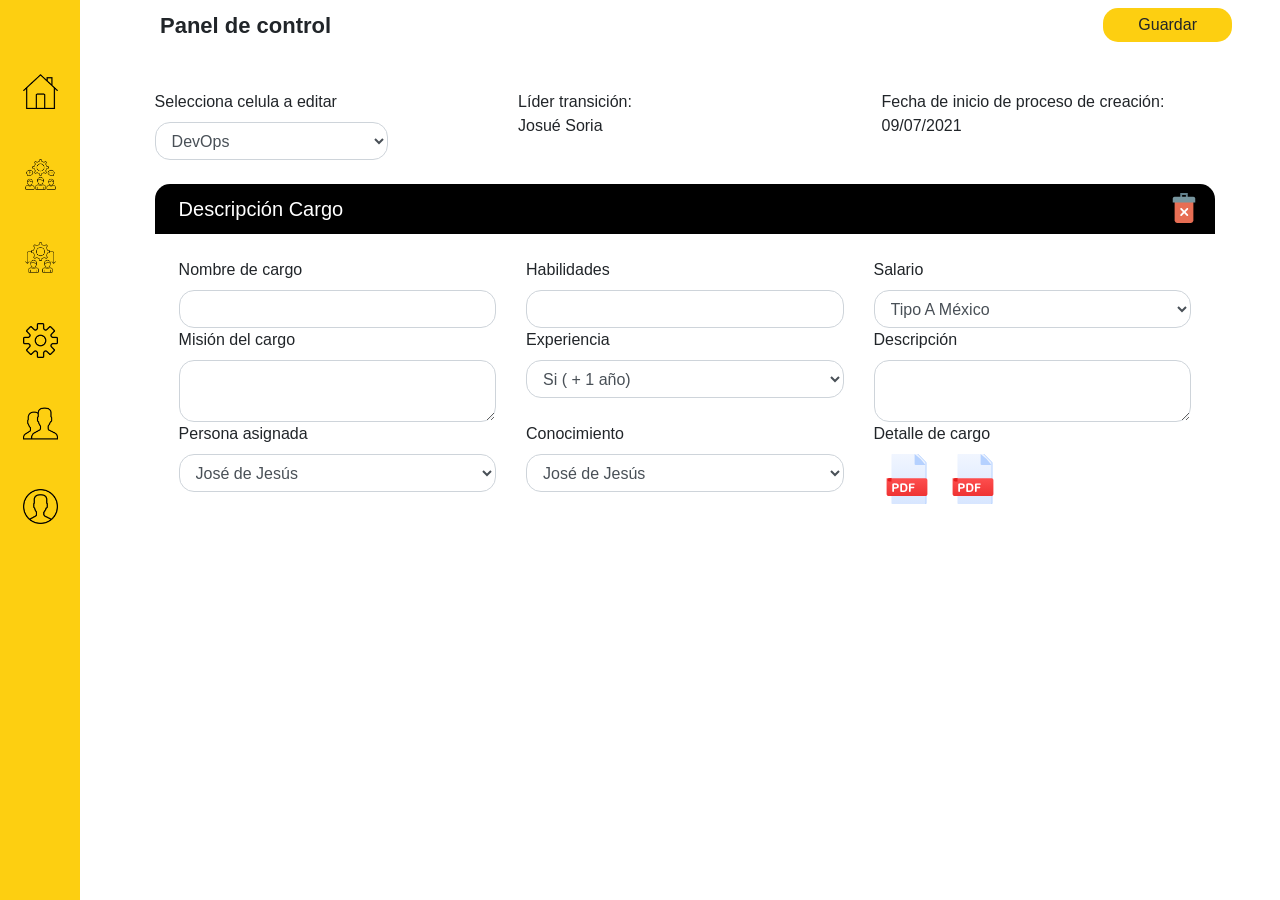
<file: panel-control.html>
<!DOCTYPE html>
<html lang="es">

<head>
    <meta charset="UTF-8">
    <meta http-equiv="X-UA-Compatible" content="IE=edge">
    <meta name="viewport" content="width=device-width, initial-scale=1.0">
    <link rel="stylesheet" href="https://stackpath.bootstrapcdn.com/bootstrap/4.1.3/css/bootstrap.min.css"
        integrity="sha384-MCw98/SFnGE8fJT3GXwEOngsV7Zt27NXFoaoApmYm81iuXoPkFOJwJ8ERdknLPMO" crossorigin="anonymous">
    <link rel="stylesheet" href="https://pro.fontawesome.com/releases/v5.10.0/css/all.css"
        integrity="sha384-AYmEC3Yw5cVb3ZcuHtOA93w35dYTsvhLPVnYs9eStHfGJvOvKxVfELGroGkvsg+p" crossorigin="anonymous" />

    <link rel="stylesheet" href="css/style.css">
    <title>Inicialización de Células RRHH</title>
</head>

<body>

    <div class="wrapper">
        <nav class="navbar-default navbar-static-side shadow-sm">
            <ul class="nav-aside">
                <li><a href="inicio.html" data-toggle="tooltip" data-placement="left" title="Inicio"><img src="img/hogar.png"
                            width="35" alt=""></a></li>
                <li><a href="#" data-toggle="tooltip" data-placement="left" title="Iniciar Célula"><img
                            src="img/conversacion.png" width="35" alt=""></a></li>
                <li><a href="#" data-toggle="tooltip" data-placement="left" title="Control de Células"><img
                            src="img/avatar.png" width="35" alt=""></a></li>
                <li><a href="#" data-toggle="tooltip" data-placement="left" title="Configuraciones"><img
                            src="img/configuraciones.png" width="35" alt=""></a></li>
                <li><a href="#" data-toggle="tooltip" data-placement="left" title="Nueva persona"><img
                            src="img/usuarios.png" width="35" alt=""></a></li>
                <li><a href="#" data-toggle="tooltip" data-placement="left" title="Salir"><img src="img/salir.svg"
                            width="35" alt=""></a></li>
            </ul>
        </nav>
    </div>

    <main class="page-wrapper">
        <div class="container-fluid">
            <header class="fixed-top shadow d-flex flex-row justify-content-between">
                <span class="font-weight-bold">Panel de control</span>
                <button class="mr-5 btn btn-warning" type="button" data-toggle="modal"
                data-target="#form">Guardar </button>
            </header>
                <div class="row">
                    <div class="col-md-4">
                        <label for="lider-transicion">Selecciona celula a editar</label>
                        <select class="w-7 form-control rounded-pill">
                            <option>DevOps</option>
                            <option>Dirección</option>

                        </select>
                    </div>
                    <div class="col-md-4">
                        <p>Líder transición: <br> Josué Soria</p>
                    </div>
                    <div class="col-md-4 mt-4 mt-md-0">
                        <p>Fecha de inicio de proceso de creación: <br> 09/07/2021</p>
                    </div>
                </div>
            <div class="row pt-4">
                <div class="col-lg-12">
                    <div class="form-container shadow-sm">
                        <div class="form-container__tile pl-4">
                            Descripción Cargo
                            <a href="#" class="btn-delete justify-content-md-end justify-content-center mb-4 mr-md-3 pill" data-toggle="modal"
                            data-target="#delete">
                                <img id="img-icon" src="img/delete.svg" width="30" height="30">
                            </a>
                        </div>
                        
                        <form class="form-container__form p-4">
                            <div class="row">
                                <div class="col-md-4">
                                    <label for="nombre">Nombre de cargo</label>
                                    <input type="text" nombre class="form-control rounded-pill">
                                </div>
                                <div class="col-md-4">
                                    <label for="nombre">Habilidades</label>
                                    <input type="text" nombre class="form-control rounded-pill">
                                </div>
                                <div class="col-md-4 mt-4 mt-md-0">
                                    <label for="lider-transicion">Salario</label>
                                    <select class="form-control rounded-pill">
                                        <option>Tipo A México</option>
                                        <option>Tipo B México</option>
                                        <option>Tipo C México</option>
                                    </select>
                                </div>
                            </div>
                            <div class="row">
                                <div class="col-md-4 mt-4 mt-md-0">
                                    <label for="mision">Misión del cargo</label>
                                    <textarea class="form-control rounded-pill" required name="mision"
                                        rows="2"></textarea>
                                </div>
                                <div class="col-md-4 mt-4 mt-md-0">
                                    <label for="lider-transicion">Experiencia</label>
                                    <select class="form-control rounded-pill">
                                        <option>Si ( + 1 año)</option>
                                        <option>No</option>
                                    </select>
                                </div>
                                <div class="col-md-4 mt-4 mt-md-0">
                                    <label for="mision">Descripción</label>
                                    <textarea class="form-control rounded-pill" required name="mision"
                                        rows="2"></textarea>
                                </div>
                            </div>
                            <div class="row">
                                <div class="col-md-4 mt-4 mt-md-0">
                                    <label for="mision">Persona asignada</label>
                                    <select class="form-control rounded-pill">
                                        <option>José de Jesús</option>
                                        <option>Josefina Morán</option>
                                        <option>Joselyn Rubilar</option>
                                    </select>
                                </div>
                                <div class="col-md-4 mt-4 mt-md-0">
                                    <label for="mision">Conocimiento</label>
                                    <select class="form-control rounded-pill">
                                        <option>José de Jesús</option>
                                        <option>Josefina Morán</option>
                                        <option>Joselyn Rubilar</option>
                                    </select>
                                </div>
                                <div class="col-md-4 mt-4 mt-md-0">
                                    <label for="mision">Detalle de cargo</label>
                                    <div class="row justify-content-start ml-2">
                                        <a href="#" data-toggle="modal" data-target="#correcto">
                                            <img id="img-icon" class="mr-3" src="img/icono-pdf.svg" width="50" height="50">
                                        </a>
                                        <a href="#" data-toggle="modal" data-target="#desc-cargo">
                                            <img id="img-icon" src="img/icono-pdf.svg" width="50" height="50">
                                        </a>
                                    </div>
                                    
                                </div>
                            </div>
                        </form>
                    </div>
                </div>

            </div>
        </div>
    </main>

<!--INICIAN MODALES VISTA PANEL DE CONTROL-->

<!-- Modal error -->
<div class="modal fade" id="form" tabindex="-1" aria-labelledby="exampleModalLabel" aria-hidden="true">
    <div class="modal-dialog modal-dialog-centered ">
        <div class="modal-content">
            <div class="modal-header bg-dark d-flex justify-content-center border-0">
                <h5 class="modal-title font-weight-bold text-white" id="exampleModalLabel">¡Error de elección!</h5>
                <!-- <button type="button" class="close" data-dismiss="modal" aria-label="Close">
            <span aria-hidden="true">&times;</span>
          </button> -->
            </div>
            <div class="modal-body">
                <p class="text-center">Encontramos que la elección José y el perfil del cargo no son compatibles. Elige otra persona para este cargo</p>
                <div class="row justify-content-center">
                    <button class="btn btn-warning" type="button">OK</button>
                </div>
            </div>
        </div>
    </div>
</div>
<!-- Termia Modal -->

<!-- Modal correcto -->
<div class="modal fade" id="correcto" tabindex="-1" aria-labelledby="exampleModalLabel" aria-hidden="true">
    <div class="modal-dialog modal-dialog-centered ">
        <div class="modal-content">
            <div class="modal-header bg-dark d-flex justify-content-center border-0">
                <h5 class="modal-title font-weight-bold text-white" id="exampleModalLabel">¡Bien hecho!</h5>
                <!-- <button type="button" class="close" data-dismiss="modal" aria-label="Close">
            <span aria-hidden="true">&times;</span>
          </button> -->
            </div>
            <div class="modal-body">
                <p class="text-center">Cambios guardados correctamente.</p>
                <div class="row justify-content-center">
                    <button class="btn btn-warning" type="button">OK</button>
                </div>
            </div>
        </div>
    </div>
</div>
<!-- Termia Modal -->

<!-- Modal eliminar -->
<div class="modal fade" id="delete" tabindex="-1" aria-labelledby="exampleModalLabel" aria-hidden="true">
    <div class="modal-dialog modal-dialog-centered ">
        <div class="modal-content">
            <div class="modal-header bg-dark d-flex justify-content-center border-0">
                <h5 class="modal-title font-weight-bold text-white" id="exampleModalLabel">¡Atención!</h5>
                <!-- <button type="button" class="close" data-dismiss="modal" aria-label="Close">
            <span aria-hidden="true">&times;</span>
          </button> -->
            </div>
            <div class="modal-body">
                <p class="text-center">¿Estas seguro de borrar el registro?</p>
                <div class="row justify-content-center">
                    <button class="btn btn-warning" type="button">SI</button>
                    <button class="btn btn-cancel" type="button">NO</button>
                </div>
            </div>
        </div>
    </div>
</div>
<!-- Termia Modal -->

<!-- Modal desactivar cargo -->
<div class="modal fade" id="desc-cargo" tabindex="-1" aria-labelledby="exampleModalLabel" aria-hidden="true">
    <div class="modal-dialog modal-dialog-centered ">
        <div class="modal-content">
            <div class="modal-header bg-dark d-flex justify-content-center border-0">
                <h5 class="modal-title font-weight-bold text-white" id="exampleModalLabel">Desactivar cargo</h5>
                <!-- <button type="button" class="close" data-dismiss="modal" aria-label="Close">
            <span aria-hidden="true">&times;</span>
          </button> -->
            </div>
            <div class="modal-body">
                <p class="text-center">¿Realmente desea desactivar el cargo?</p>
                <div class="row justify-content-center">
                    <button class="btn btn-warning" type="button">SI</button>
                    <button class="btn btn-cancel" type="button">NO</button>
                </div>
            </div>
        </div>
    </div>
</div>
<!-- Termia Modal -->

<!-- Modal Cargo desactivado correctamente-->
<div class="modal fade" id="desc-cargo-correcto" tabindex="-1" aria-labelledby="exampleModalLabel" aria-hidden="true">
    <div class="modal-dialog modal-dialog-centered ">
        <div class="modal-content">
            <div class="modal-header bg-dark d-flex justify-content-center border-0">
                <h5 class="modal-title font-weight-bold text-white" id="exampleModalLabel">Cargo desactivado correctamente.</h5>
                <!-- <button type="button" class="close" data-dismiss="modal" aria-label="Close">
            <span aria-hidden="true">&times;</span>
          </button> -->
            </div>
            <div class="modal-body">
                <p class="text-center">El usuario que estaba asignado a este cargo 
                    ha cambiado su estatus a 'disponible'.</p>
                <div class="row justify-content-center">
                    <button class="btn btn-warning" type="button">OK</button>
                </div>
            </div>
        </div>
    </div>
</div>
<!-- Termia Modal -->

<!-- Bootstrap JS -->
<script src="https://code.jquery.com/jquery-3.3.1.slim.min.js"
    integrity="sha384-q8i/X+965DzO0rT7abK41JStQIAqVgRVzpbzo5smXKp4YfRvH+8abtTE1Pi6jizo" crossorigin="anonymous">
</script>
<script src="https://cdnjs.cloudflare.com/ajax/libs/popper.js/1.14.3/umd/popper.min.js"
    integrity="sha384-ZMP7rVo3mIykV+2+9J3UJ46jBk0WLaUAdn689aCwoqbBJiSnjAK/l8WvCWPIPm49" crossorigin="anonymous">
</script>
<script src="https://stackpath.bootstrapcdn.com/bootstrap/4.1.3/js/bootstrap.min.js"
    integrity="sha384-ChfqqxuZUCnJSK3+MXmPNIyE6ZbWh2IMqE241rYiqJxyMiZ6OW/JmZQ5stwEULTy" crossorigin="anonymous">
</script>

<!-- Tootltips -->
<script>
    $(document).ready(function () {
        $('[data-toggle="tooltip"]').tooltip();
    });
</script>

</body>

</html>
</file>
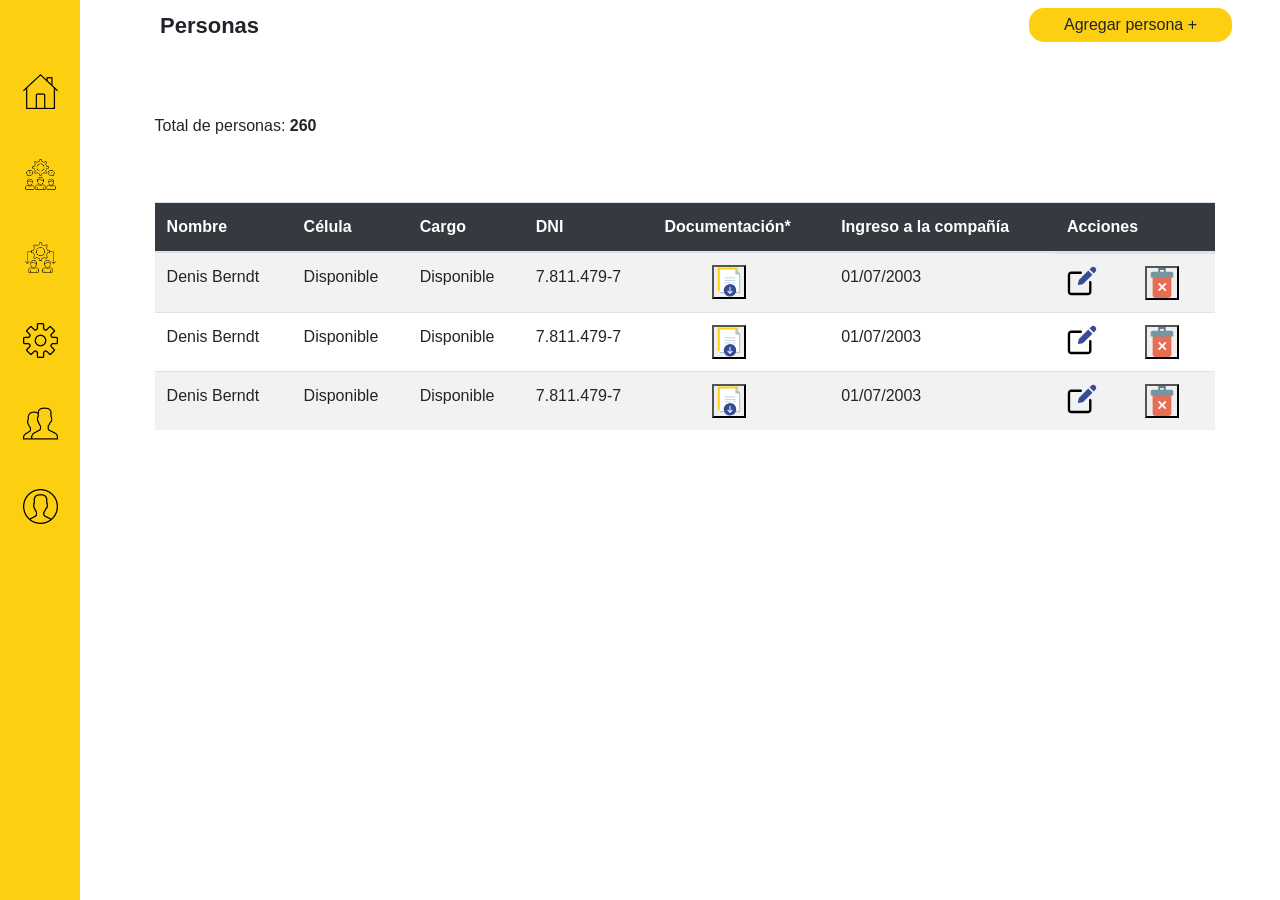
<file: personas.html>
<!DOCTYPE html>
<html lang="es">

<head>
    <meta charset="UTF-8">
    <meta http-equiv="X-UA-Compatible" content="IE=edge">
    <meta name="viewport" content="width=device-width, initial-scale=1.0">
    <link rel="stylesheet" href="https://stackpath.bootstrapcdn.com/bootstrap/4.1.3/css/bootstrap.min.css"
        integrity="sha384-MCw98/SFnGE8fJT3GXwEOngsV7Zt27NXFoaoApmYm81iuXoPkFOJwJ8ERdknLPMO" crossorigin="anonymous">
    <link rel="stylesheet" href="https://pro.fontawesome.com/releases/v5.10.0/css/all.css"
        integrity="sha384-AYmEC3Yw5cVb3ZcuHtOA93w35dYTsvhLPVnYs9eStHfGJvOvKxVfELGroGkvsg+p" crossorigin="anonymous" />

    <link rel="stylesheet" href="css/style.css">
    <title>Panel de Control de Células</title>
</head>

<body>

    <div class="wrapper">
        <nav class="navbar-default navbar-static-side shadow-sm">
            <ul class="nav-aside">
                <li><a href="inicio.html" data-toggle="tooltip" data-placement="left" title="Inicio"><img
                            src="img/hogar.png" width="35" alt=""></a></li>
                <li><a href="celula-inicial.html" data-toggle="tooltip" data-placement="left"
                        title="Iniciar Célula"><img src="img/conversacion.png" width="35" alt=""></a></li>
                <li><a href="#" data-toggle="tooltip" data-placement="left" title="Control de Células"><img
                            src="img/avatar.png" width="35" alt=""></a></li>
                <li><a href="panel-control.html" data-toggle="tooltip" data-placement="left"
                        title="Configuraciones"><img src="img/configuraciones.png" width="35" alt=""></a></li>
                <li><a href="#" data-toggle="tooltip" data-placement="left" title="Nueva persona"><img
                            src="img/usuarios.png" width="35" alt=""></a></li>
                <li><a href="#" data-toggle="tooltip" data-placement="left" title="Salir"><img src="img/salir.svg"
                            width="35" alt=""></a></li>
            </ul>
        </nav>
    </div>

    <main class="page-wrapper">
        <div class="container-fluid">
            <header class="fixed-top shadow d-flex justify-content-between">
                <span class="font-weight-bold">Personas</span>
                <a href="nueva-persona.html" class="btn btn-warning mr-sm-5 mr-3 ">Agregar persona +</a>
            </header>
            <div class="row">
                <div class="col-12 d-flex flex-sm-row flex-column align-items-center mt-4 mt-sm0">
                    <p>Total de personas: <strong>260</strong> </p>
                </div>
            </div>

            <!-- Tabla de personas -->
            <div class="row mt-5">
                <div class="col-lg-12">
                   <div class="table-responsive b-radius shadow-sm">
                       <table class="table table-striped">
                           <thead class="bg-dark text-white">
                               <tr>
                                   <th>Nombre</th>
                                   <th>Célula</th>
                                   <th>Cargo</th>
                                   <th>DNI</th>
                                   <th>Documentación*</th>
                                   <th>Ingreso a la compañía</th>
                                   <th>Acciones</th>
                               </tr>
                           </thead>
                           <tbody>
                               <!-- Filas -->
                               <tr>
                                   <td>Denis Berndt</td>
                                   <td>Disponible</td>
                                   <td>Disponible</td>
                                   <td>7.811.479-7</td>
                                   <td ><button type="button" class="btn-modify ml-5 img-icon" id="download"><img src="img/download.svg" height="30" alt=""></button></td>
                                   <td>01/07/2003</td>
                                   <td class="d-flex">
                                       <a href="editar-persona.html"><img src="img/edit.svg" class="img-icon" height="30" alt=""></a> 
                                       <button type="button" class="btn-modify ml-5 img-icon" id="delete"><img src="img/delete.svg" height="30" alt=""></button>
                                    </td>
                               </tr>
                               <!-- Filas -->

                                <!-- Filas -->
                                <tr>
                                    <td>Denis Berndt</td>
                                    <td>Disponible</td>
                                    <td>Disponible</td>
                                    <td>7.811.479-7</td>
                                    <td ><button type="button" class="btn-modify ml-5 img-icon" id="download"><img src="img/download.svg" height="30" alt=""></button></td>
                                    <td>01/07/2003</td>
                                    <td class="d-flex">
                                        <a href="editar-persona.html"><img src="img/edit.svg" class="img-icon" height="30" alt=""></a> 
                                        <button type="button" class="btn-modify ml-5 img-icon" id="delete"><img src="img/delete.svg" height="30" alt=""></button>
                                     </td>
                                </tr>
                                <!-- Filas -->

                                 <!-- Filas -->
                               <tr>
                                <td>Denis Berndt</td>
                                <td>Disponible</td>
                                <td>Disponible</td>
                                <td>7.811.479-7</td>
                                <td ><button type="button" class="btn-modify ml-5 img-icon" id="download"><img src="img/download.svg" height="30" alt=""></button></td>
                                <td>01/07/2003</td>
                                <td class="d-flex">
                                    <a href="editar-persona.html"><img src="img/edit.svg" class="img-icon" height="30" alt=""></a> 
                                    <button type="button" class="btn-modify ml-5 img-icon" id="delete"><img src="img/delete.svg" height="30" alt=""></button>
                                 </td>
                            </tr>
                            <!-- Filas -->

                           </tbody>
                       </table>
                   </div>
                    

                </div>

            </div>
            <!-- Termina Tabla de personas -->

        </div>
    </main>


    <!-- Modal -->
    <div class="modal fade" id="panelCelulamodal" tabindex="-1" aria-labelledby="exampleModalLabel" aria-hidden="true">
        <div class="modal-dialog modal-dialog-centered ">
            <div class="modal-content">
                <div class="modal-header bg-dark d-flex justify-content-center border-0">
                    <h5 class="modal-title font-weight-bold text-white" id="exampleModalLabel">¡Bien hecho!</h5>
                    <!-- <button type="button" class="close" data-dismiss="modal" aria-label="Close">
            <span aria-hidden="true">&times;</span>
          </button> -->
                </div>
                <div class="modal-body">
                    <p class="text-center px-sm-5">Hemos guardado la información ingresada,
                        un miembro de la célula madre y el representante legal autorizarán los cargos.</p>
                    <div class="row justify-content-center">
                        <button class="btn btn-warning mb-2" type="button" data-dismiss="modal">Ok </button>
                    </div>
                </div>
            </div>
        </div>
    </div>
    <!-- Termia Modal -->

    <!-- Bootstrap JS -->
    <script src="https://code.jquery.com/jquery-3.3.1.slim.min.js"
        integrity="sha384-q8i/X+965DzO0rT7abK41JStQIAqVgRVzpbzo5smXKp4YfRvH+8abtTE1Pi6jizo" crossorigin="anonymous">
    </script>
    <script src="https://cdnjs.cloudflare.com/ajax/libs/popper.js/1.14.3/umd/popper.min.js"
        integrity="sha384-ZMP7rVo3mIykV+2+9J3UJ46jBk0WLaUAdn689aCwoqbBJiSnjAK/l8WvCWPIPm49" crossorigin="anonymous">
    </script>
    <script src="https://stackpath.bootstrapcdn.com/bootstrap/4.1.3/js/bootstrap.min.js"
        integrity="sha384-ChfqqxuZUCnJSK3+MXmPNIyE6ZbWh2IMqE241rYiqJxyMiZ6OW/JmZQ5stwEULTy" crossorigin="anonymous">
    </script>
    <!-- Tootltips -->
    <script>
        $(document).ready(function () {
            $('[data-toggle="tooltip"]').tooltip();
        });
    </script>

</body>

</html>
</file>
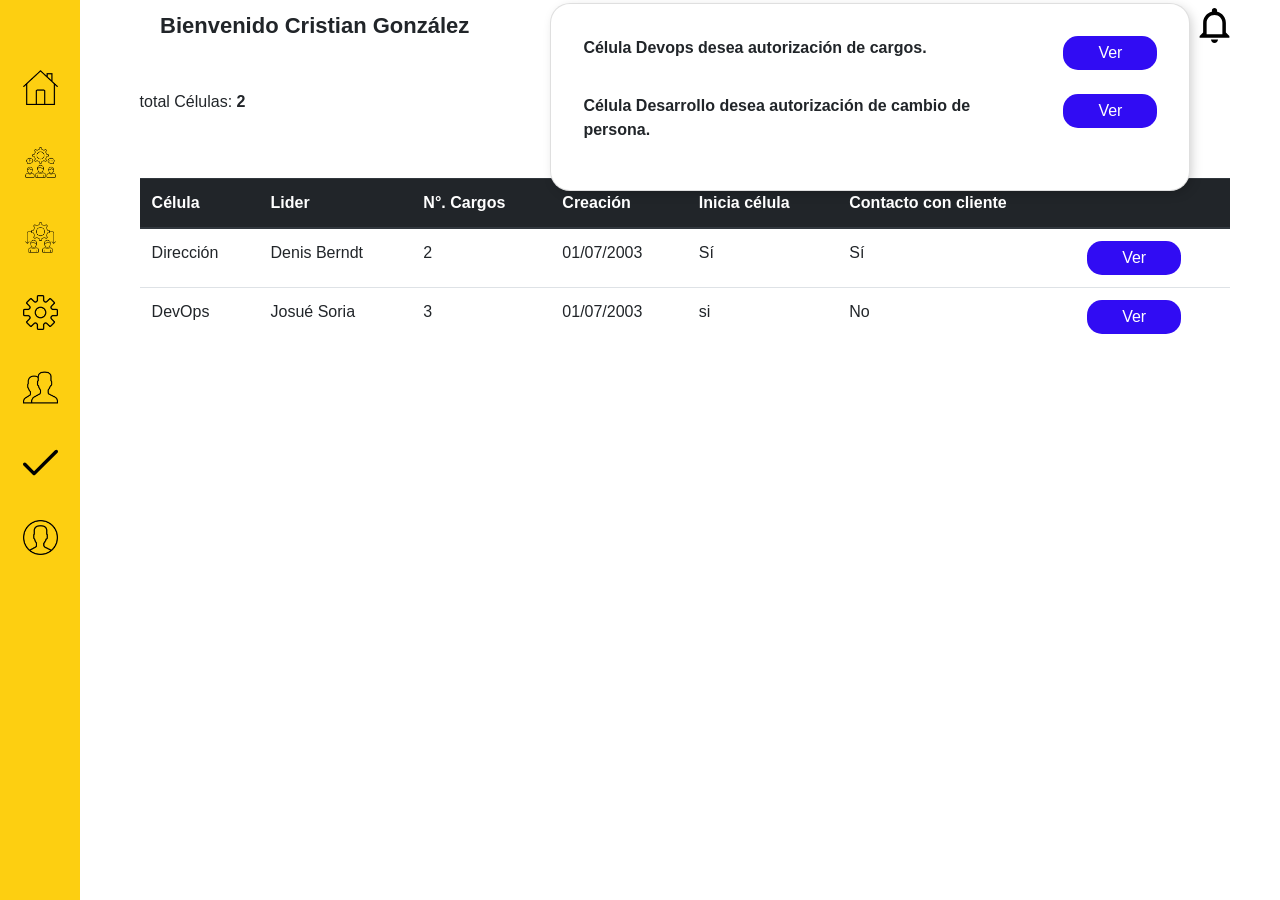
<file: admin/admin-index.html>
<!DOCTYPE html>
<html lang="es">

<head>
    <meta charset="UTF-8">
    <meta http-equiv="X-UA-Compatible" content="IE=edge">
    <meta name="viewport" content="width=device-width, initial-scale=1.0">
    <link rel="stylesheet" href="https://stackpath.bootstrapcdn.com/bootstrap/4.1.3/css/bootstrap.min.css"
        integrity="sha384-MCw98/SFnGE8fJT3GXwEOngsV7Zt27NXFoaoApmYm81iuXoPkFOJwJ8ERdknLPMO" crossorigin="anonymous">
    <link rel="stylesheet" href="https://pro.fontawesome.com/releases/v5.10.0/css/all.css"
        integrity="sha384-AYmEC3Yw5cVb3ZcuHtOA93w35dYTsvhLPVnYs9eStHfGJvOvKxVfELGroGkvsg+p" crossorigin="anonymous" />

    <link rel="stylesheet" href="../css/style.css">
    <title>Admin RRHH</title>
</head>

<body>

    <div class="wrapper">
        <nav class="navbar-default navbar-static-side-admin shadow-sm">
            <ul class="nav-aside">
                <li><a href="inicio.html" data-toggle="tooltip" data-placement="left" title="Inicio"><img src="../img/hogar.png"
                            width="35" alt=""></a></li>
                <li><a href="#" data-toggle="tooltip" data-placement="left" title="Iniciar Célula"><img
                            src="../img/conversacion.png" width="35" alt=""></a></li>
                <li><a href="#" data-toggle="tooltip" data-placement="left" title="Control de Células"><img
                            src="../img/avatar.png" width="35" alt=""></a></li>
                <li><a href="#" data-toggle="tooltip" data-placement="left" title="Configuraciones"><img
                            src="../img/configuraciones.png" width="35" alt=""></a></li>
                <li><a href="#" data-toggle="tooltip" data-placement="left" title="Nueva persona"><img
                            src="../img/usuarios.png" width="35" alt=""></a></li>
                            <li>
                                <a href="#" data-toggle="tooltip" data-placement="left" title="Autorizaciones">
                                    <img src="../img/garrapata.svg" width="35" alt="">
                                </a>
                            </li>
                <li><a href="#" data-toggle="tooltip" data-placement="left" title="Salir"><img src="../img/salir.svg"
                            width="35" alt=""></a></li>
            </ul>
        </nav>
    </div>

    <main class="page-wrapper">
        <div class="container-fluid">
            <header class="fixed-top shadow d-flex flex-row justify-content-between">
                <span class="font-weight-bold">Bienvenido Cristian González</span>
                <a href="#"  class="mr-5"type="button" data-toggle="collapse" data-target="#collapseExample"> <img src="../img/boton-de-campana-de-notificaciones.svg" width="35" alt=""></a>
            </header>
            <!--div collapse rechazo-->
            <div 
                class="mt-5 col-sm-6 collapse card notificaciones" 
                id="collapseExample">
                <table class="table">
                    <tbody>
                      <tr>
                        <th class="border-0">Célula Devops desea autorización de cargos.</th>
                        <td class="border-0"><a href="../admin/tabla-admin.html" class="btn btn-primary">Ver</a></td>
                      </tr>
                      <tr>
                        <th class="border-0">Célula Desarrollo desea autorización de cambio de persona.</th>
                        <td class="border-0"><a href="../admin/tabla-admin.html" class="btn btn-primary">Ver</a></td>
                      </tr>
                    </tbody>
                </table>
            </div>
        </div>
        <!--fin div collapse rechazo-->
            
            <p>total Células: <strong>2</strong></p>
            <div class="row pt-5">
                <div class="col-lg-12">
                    <table class="table">
                        <thead class="thead-dark">
                          <tr>
                            <th scope="col">Célula</th>
                            <th scope="col">Lider</th>
                            <th scope="col">N°. Cargos</th>
                            <th scope="col">Creación</th>
                            <th scope="col">Inicia célula</th>
                            <th scope="col">Contacto con cliente</th>
                            <th scope="col"></th>
                          </tr>
                        </thead>
                        <tbody>
                          <tr>
                            <td scope="row">Dirección</td>
                            <td>Denis Berndt</td>
                            <td>2</td>
                            <td>01/07/2003</td>
                            <td>Sí</td>
                            <td>Sí</td>
                            <td><a href="../admin/celula.html" class="btn btn-primary">Ver</a></td>
                          </tr>
                          <tr>
                            <td scope="row"  >DevOps</td>
                            <td>Josué Soria</td>
                            <td>3</td>
                            <td>01/07/2003</td>
                            <td>si</td>
                            <td>No</td>
                            <td><a href="../admin/auto-admin.html" class="btn btn-primary">Ver</a></td>
                          </tr>
                        </tbody>
                      </table>
                    </div>
                </div>

            </div>
        </div>
    </main>

<!-- Bootstrap JS -->
<script src="https://code.jquery.com/jquery-3.3.1.slim.min.js"
    integrity="sha384-q8i/X+965DzO0rT7abK41JStQIAqVgRVzpbzo5smXKp4YfRvH+8abtTE1Pi6jizo" crossorigin="anonymous">
</script>
<script src="https://cdnjs.cloudflare.com/ajax/libs/popper.js/1.14.3/umd/popper.min.js"
    integrity="sha384-ZMP7rVo3mIykV+2+9J3UJ46jBk0WLaUAdn689aCwoqbBJiSnjAK/l8WvCWPIPm49" crossorigin="anonymous">
</script>
<script src="https://stackpath.bootstrapcdn.com/bootstrap/4.1.3/js/bootstrap.min.js"
    integrity="sha384-ChfqqxuZUCnJSK3+MXmPNIyE6ZbWh2IMqE241rYiqJxyMiZ6OW/JmZQ5stwEULTy" crossorigin="anonymous">
</script>

<!-- Tootltips -->
<script>
    $(document).ready(function () {
        $('[data-toggle="tooltip"]').tooltip();
    });
</script>

</body>

</html>
</file>
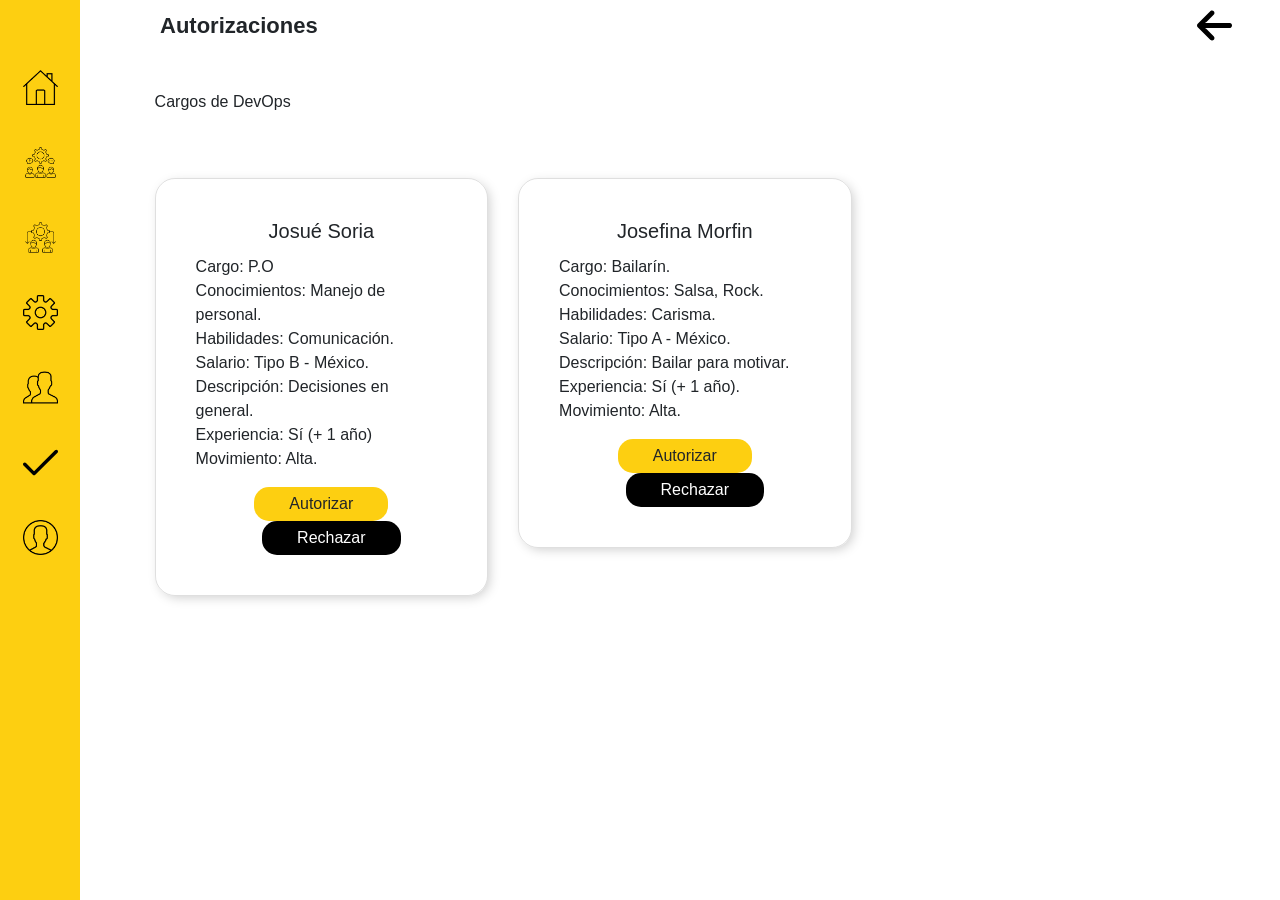
<file: admin/auto-admin.html>
<!DOCTYPE html>
<html lang="es">

<head>
    <meta charset="UTF-8">
    <meta http-equiv="X-UA-Compatible" content="IE=edge">
    <meta name="viewport" content="width=device-width, initial-scale=1.0">
    <link rel="stylesheet" href="https://stackpath.bootstrapcdn.com/bootstrap/4.1.3/css/bootstrap.min.css"
        integrity="sha384-MCw98/SFnGE8fJT3GXwEOngsV7Zt27NXFoaoApmYm81iuXoPkFOJwJ8ERdknLPMO" crossorigin="anonymous">
    <link rel="stylesheet" href="https://pro.fontawesome.com/releases/v5.10.0/css/all.css"
        integrity="sha384-AYmEC3Yw5cVb3ZcuHtOA93w35dYTsvhLPVnYs9eStHfGJvOvKxVfELGroGkvsg+p" crossorigin="anonymous" />

    <link rel="stylesheet" href="../css/style.css">
    <title>Autoricaciones RRHH</title>
</head>

<body>

    <div class="wrapper">
        <nav class="navbar-default navbar-static-side-admin shadow-sm">
            <ul class="nav-aside">
                <li>
                    <a href="inicio.html" data-toggle="tooltip" data-placement="left" title="Inicio">
                        <img src="../img/hogar.png"width="35" alt="">
                    </a>
                </li>
                <li>
                    <a href="#" data-toggle="tooltip" data-placement="left" title="Iniciar Célula">
                        <img src="../img/conversacion.png" width="35" alt="">
                    </a>
                </li>
                <li>
                    <a href="#" data-toggle="tooltip" data-placement="left" title="Control de Células">
                        <img src="../img/avatar.png" width="35" alt="">
                    </a>
                </li>
                <li>
                    <a href="#" data-toggle="tooltip" data-placement="left" title="Configuraciones">
                        <img src="../img/configuraciones.png" width="35" alt="">
                    </a>
                </li>
                <li>
                    <a href="#" data-toggle="tooltip" data-placement="left" title="Nueva persona">
                        <img src="../img/usuarios.png" width="35" alt="">
                    </a>
                </li>
                <li>
                    <a href="#" data-toggle="tooltip" data-placement="left" title="Autorizaciones">
                        <img src="../img/garrapata.svg" width="35" alt="">
                    </a>
                </li>
                <li>
                    <a href="#" data-toggle="tooltip" data-placement="left" title="Salir">
                        <img src="../img/salir.svg" width="35" alt="">
                    </a>
                </li>
            </ul>
        </nav>
    </div>

    <main class="page-wrapper">
        <div class="container-fluid">
            <header class="fixed-top shadow d-flex flex-row justify-content-between">
                <span class="font-weight-bold">Autorizaciones</span>
                <a class="mr-5" href="../admin/tabla-admin.html"> <img src="../img/arrow.svg" width="35" alt="Regresar"></a>
            </header>
            <p>Cargos de DevOps</p>
            <div class="row pt-5">
                <div class="col-lg-12">
                    <div class="row">
                        <div class="mb-3 col-sm-4">
                            <div class="card">
                                <div class="card-body">
                                    <h5 class="card-title text-center">Josué Soria</h5>
                                    <p class="card-text ">Cargo: P.O <br> Conocimientos: Manejo de personal.<br>Habilidades: Comunicación. <br>Salario: Tipo B - México. <br>Descripción: Decisiones en general. <br>Experiencia: Sí (+ 1 año) <br>Movimiento: Alta.</p>
                                    <div class="row justify-content-center">
                                        <button data-toggle="modal" data-target="#auto-correct" class="btn btn-warning" type="button">Autorizar</button>
                                        <button data-toggle="collapse" data-target="#collapseExample" class="btn btn-cancel" type="button">Rechazar</button>
                                    </div>
                                </div>
                            </div>
                        </div>

                        <!--div collapse rechazo-->
                        <div class="mt-5 col-sm-6 collapse" id="collapseExample">
                            <div class="card">
                                <div class="card-body">
                                    <h5 class="card-title">Motivos del Rechazo</h5>
                                    <textarea class="form-control rounded-pill" required name="rechazo" rows="3"></textarea>
                                    <div class="mt-3 row justify-content-center">
                                        <button data-toggle="modal" data-target="#auto-rechazo-correct" class="btn btn-warning" type="button">Ok</button>
                                    </div>
                                </div>
                            </div>
                        </div>
                        <!--fin div collapse rechazo-->

                        <div class="col-sm-4">
                            <div class="card">
                              <div class="card-body">
                                  <h5 class="card-title text-center">Josefina Morfin</h5>
                                <p class="card-text">Cargo: Bailarín. <br> Conocimientos: Salsa, Rock.<br>Habilidades: Carisma.<br>Salario: Tipo A - México.<br>Descripción: Bailar para motivar.<br>Experiencia: Sí (+ 1 año).<br>Movimiento: Alta.</p>
                                <div class="row justify-content-center">
                                  <button class="btn btn-warning" type="button">Autorizar</button>
                                  <button class="btn btn-cancel" type="button">Rechazar</button>
                              </div>
                              </div>
                            </div>
                          </div>
                      </div>
                    </div>
                </div>       
            </div>
        </div>
    </main>
<!--INICIA MODAL AUTORIZACION ADMIN-->

<!-- Modal autorizacion correcta -->
<div class="modal fade" id="auto-correct" tabindex="-1" aria-labelledby="exampleModalLabel" aria-hidden="true">
    <div class="modal-dialog modal-dialog-centered ">
        <div class="modal-content">
            <div class="modal-header bg-dark d-flex justify-content-center border-0">
                <h5 class="modal-title font-weight-bold text-white" id="exampleModalLabel">Autorización correcta</h5>
                <!-- <button type="button" class="close" data-dismiss="modal" aria-label="Close">
            <span aria-hidden="true">&times;</span>
          </button> -->
            </div>
            <div class="modal-body">
                <p class="text-center">Se ha enviado la autorización a la
                    célula solicitante y se ha notificado
                    a 'Josué Soria' sobre su nuevo puesto</p>
                <div class="row justify-content-center">
                    <button class="btn btn-warning" type="button">OK</button>
                </div>
            </div>
        </div>
    </div>
</div>
<!-- Termia Modal -->

<!-- Modal Rechazo autorizado -->
<div class="modal fade" id="auto-rechazo-correct" tabindex="-1" aria-labelledby="exampleModalLabel" aria-hidden="true">
    <div class="modal-dialog modal-dialog-centered ">
        <div class="modal-content">
            <div class="modal-header bg-dark d-flex justify-content-center border-0">
                <h5 class="modal-title font-weight-bold text-white" id="exampleModalLabel">Autorización rechazada</h5>
                <!-- <button type="button" class="close" data-dismiss="modal" aria-label="Close">
            <span aria-hidden="true">&times;</span>
          </button> -->
            </div>
            <div class="modal-body">
                <p class="text-center">Se ha notificado a la célula solicitante</p>
                <div class="mt-2 row justify-content-center">
                    <button class="btn btn-warning" type="button">Ok</button>
                </div>
            </div>
        </div>
    </div>
</div>
<!-- Termia Modal -->
<!-- Bootstrap JS -->
<script src="https://code.jquery.com/jquery-3.3.1.slim.min.js"
    integrity="sha384-q8i/X+965DzO0rT7abK41JStQIAqVgRVzpbzo5smXKp4YfRvH+8abtTE1Pi6jizo" crossorigin="anonymous">
</script>
<script src="https://cdnjs.cloudflare.com/ajax/libs/popper.js/1.14.3/umd/popper.min.js"
    integrity="sha384-ZMP7rVo3mIykV+2+9J3UJ46jBk0WLaUAdn689aCwoqbBJiSnjAK/l8WvCWPIPm49" crossorigin="anonymous">
</script>
<script src="https://stackpath.bootstrapcdn.com/bootstrap/4.1.3/js/bootstrap.min.js"
    integrity="sha384-ChfqqxuZUCnJSK3+MXmPNIyE6ZbWh2IMqE241rYiqJxyMiZ6OW/JmZQ5stwEULTy" crossorigin="anonymous">
</script>

<!-- Tootltips -->
<script>
    $(document).ready(function () {
        $('[data-toggle="tooltip"]').tooltip();
    });
</script>

</body>

</html>
</file>
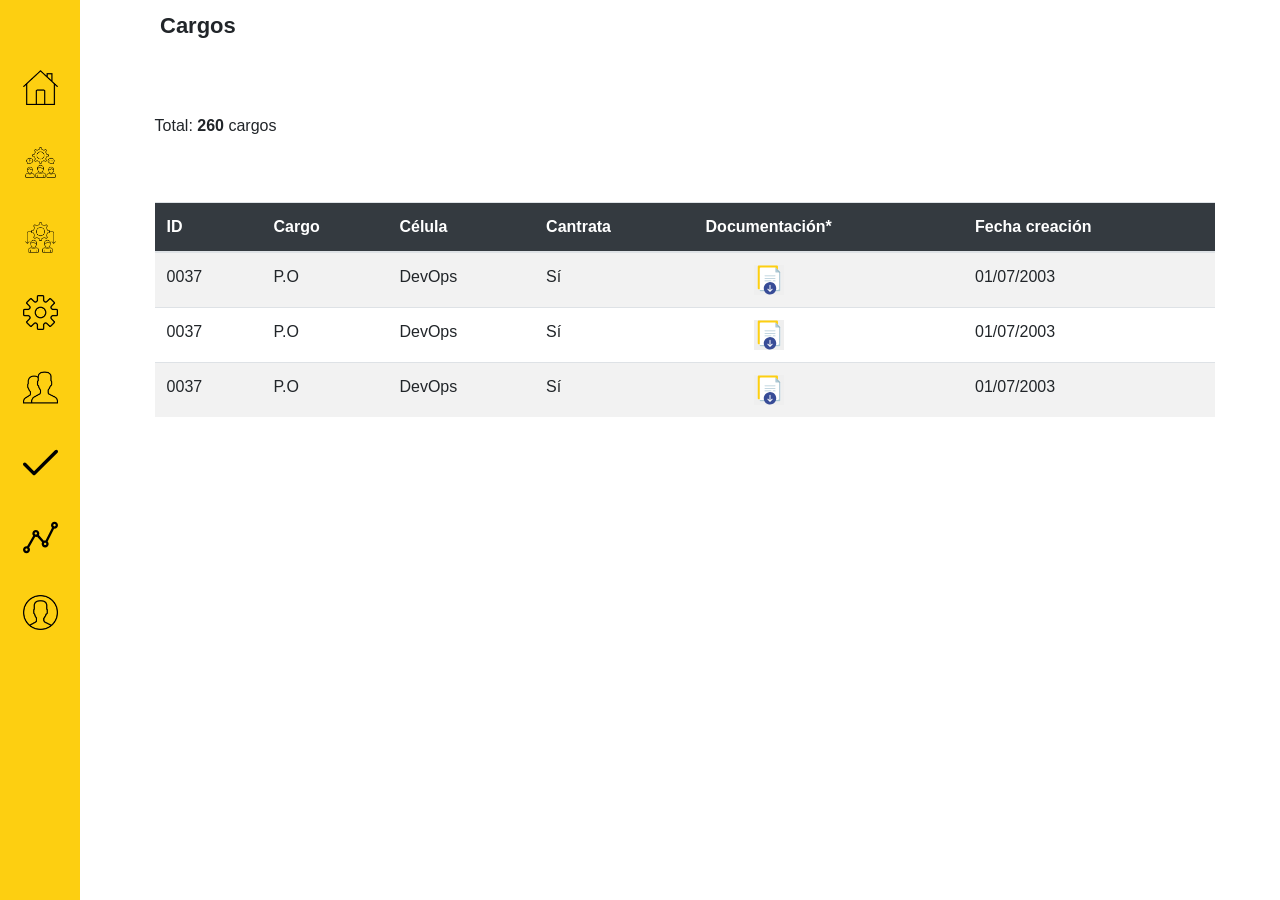
<file: admin/cargos.html>
<!DOCTYPE html>
<html lang="es">

<head>
    <meta charset="UTF-8">
    <meta http-equiv="X-UA-Compatible" content="IE=edge">
    <meta name="viewport" content="width=device-width, initial-scale=1.0">
    <link rel="stylesheet" href="https://stackpath.bootstrapcdn.com/bootstrap/4.1.3/css/bootstrap.min.css"
        integrity="sha384-MCw98/SFnGE8fJT3GXwEOngsV7Zt27NXFoaoApmYm81iuXoPkFOJwJ8ERdknLPMO" crossorigin="anonymous">
    <link rel="stylesheet" href="https://pro.fontawesome.com/releases/v5.10.0/css/all.css"
        integrity="sha384-AYmEC3Yw5cVb3ZcuHtOA93w35dYTsvhLPVnYs9eStHfGJvOvKxVfELGroGkvsg+p" crossorigin="anonymous" />

    <link rel="stylesheet" href="../css/style.css">
    <title>Cargos RRHH</title>
</head>

<body>

    <div class="wrapper">
        <nav class="navbar-default navbar-static-side-admin shadow-sm">
            <ul class="nav-aside">
                <li><a href="inicio.html" data-toggle="tooltip" data-placement="left" title="Inicio"><img
                            src="../img/hogar.png" width="35" alt=""></a></li>
                <li><a href="celula-inicial.html" data-toggle="tooltip" data-placement="left"
                        title="Iniciar Célula"><img src="../img/conversacion.png" width="35" alt=""></a></li>
                <li><a href="#" data-toggle="tooltip" data-placement="left" title="Control de Células"><img
                            src="../img/avatar.png" width="35" alt=""></a></li>
                <li><a href="panel-control.html" data-toggle="tooltip" data-placement="left"
                        title="Configuraciones"><img src="../img/configuraciones.png" width="35" alt=""></a></li>
                <li><a href="#" data-toggle="tooltip" data-placement="left" title="Nueva persona"><img
                            src="../img/usuarios.png" width="35" alt=""></a></li>
                            <li>
                                <a href="#" data-toggle="tooltip" data-placement="left" title="Autorizaciones">
                                    <img src="../img/garrapata.svg" width="35" alt="">
                                </a>
                            </li><li>
                                <a href="#" data-toggle="tooltip" data-placement="left" title="Cargos">
                                    <img src="../img/grafico.svg" width="35" alt="">
                                </a>
                            </li>
                <li><a href="#" data-toggle="tooltip" data-placement="left" title="Salir"><img src="../img/salir.svg"
                            width="35" alt=""></a></li>
            </ul>
        </nav>
    </div>

    <main class="page-wrapper">
        <div class="container-fluid">
            <header class="fixed-top shadow d-flex justify-content-between">
                <span class="font-weight-bold">Cargos</span>
            </header>
            <div class="row">
                <div class="col-12 d-flex flex-sm-row flex-column align-items-center mt-4 mt-sm0">
                    <p>Total: <strong>260</strong> cargos </p>
                </div>
            </div>

            <!-- Tabla de personas -->
            <div class="row mt-5">
                <div class="col-lg-12">
                   <div class="table-responsive b-radius shadow-sm">
                       <table class="table table-striped">
                           <thead class="bg-dark text-white">
                               <tr>
                                   <th>ID</th>
                                   <th>Cargo</th>
                                   <th>Célula</th>
                                   <th>Cantrata</th>
                                   <th>Documentación*</th>
                                   <th>Fecha creación</th>
                               </tr>
                           </thead>
                           <tbody>
                               <!-- Filas -->
                               <tr>
                                   <td>0037</td>
                                   <td>P.O</td>
                                   <td>DevOps</td>
                                   <td>Sí</td>
                                   <td ><button type="button" class="btn-modify ml-5 border-0" id="download"><img id="img-icon" src="../img/download.svg" height="30" alt=""></button></td>
                                   <td>01/07/2003</td>
                               </tr>
                               <!-- Filas -->

                                <!-- Filas -->
                                <tr>
                                    <td>0037</td>
                                   <td>P.O</td>
                                   <td>DevOps</td>
                                   <td>Sí</td>
                                   <td ><button type="button" class="btn-modify ml-5 border-0" id="download"><img id="img-icon" src="../img/download.svg" height="30" alt=""></button></td>
                                   <td>01/07/2003</td>
                                </tr>
                                <!-- Filas -->

                                 <!-- Filas -->
                               <tr>
                                <td>0037</td>
                                   <td>P.O</td>
                                   <td>DevOps</td>
                                   <td>Sí</td>
                                   <td ><button type="button" class="btn-modify ml-5 border-0" id="download"><img id="img-icon" src="../img/download.svg" height="30" alt=""></button></td>
                                   <td>01/07/2003</td>
                            </tr>
                            <!-- Filas -->

                           </tbody>
                       </table>
                   </div>
                    

                </div>

            </div>
            <!-- Termina Tabla de personas -->

        </div>
    </main>


    <!-- Bootstrap JS -->
    <script src="https://code.jquery.com/jquery-3.3.1.slim.min.js"
        integrity="sha384-q8i/X+965DzO0rT7abK41JStQIAqVgRVzpbzo5smXKp4YfRvH+8abtTE1Pi6jizo" crossorigin="anonymous">
    </script>
    <script src="https://cdnjs.cloudflare.com/ajax/libs/popper.js/1.14.3/umd/popper.min.js"
        integrity="sha384-ZMP7rVo3mIykV+2+9J3UJ46jBk0WLaUAdn689aCwoqbBJiSnjAK/l8WvCWPIPm49" crossorigin="anonymous">
    </script>
    <script src="https://stackpath.bootstrapcdn.com/bootstrap/4.1.3/js/bootstrap.min.js"
        integrity="sha384-ChfqqxuZUCnJSK3+MXmPNIyE6ZbWh2IMqE241rYiqJxyMiZ6OW/JmZQ5stwEULTy" crossorigin="anonymous">
    </script>
    <!-- Tootltips -->
    <script>
        $(document).ready(function () {
            $('[data-toggle="tooltip"]').tooltip();
        });
    </script>

</body>

</html>
</file>
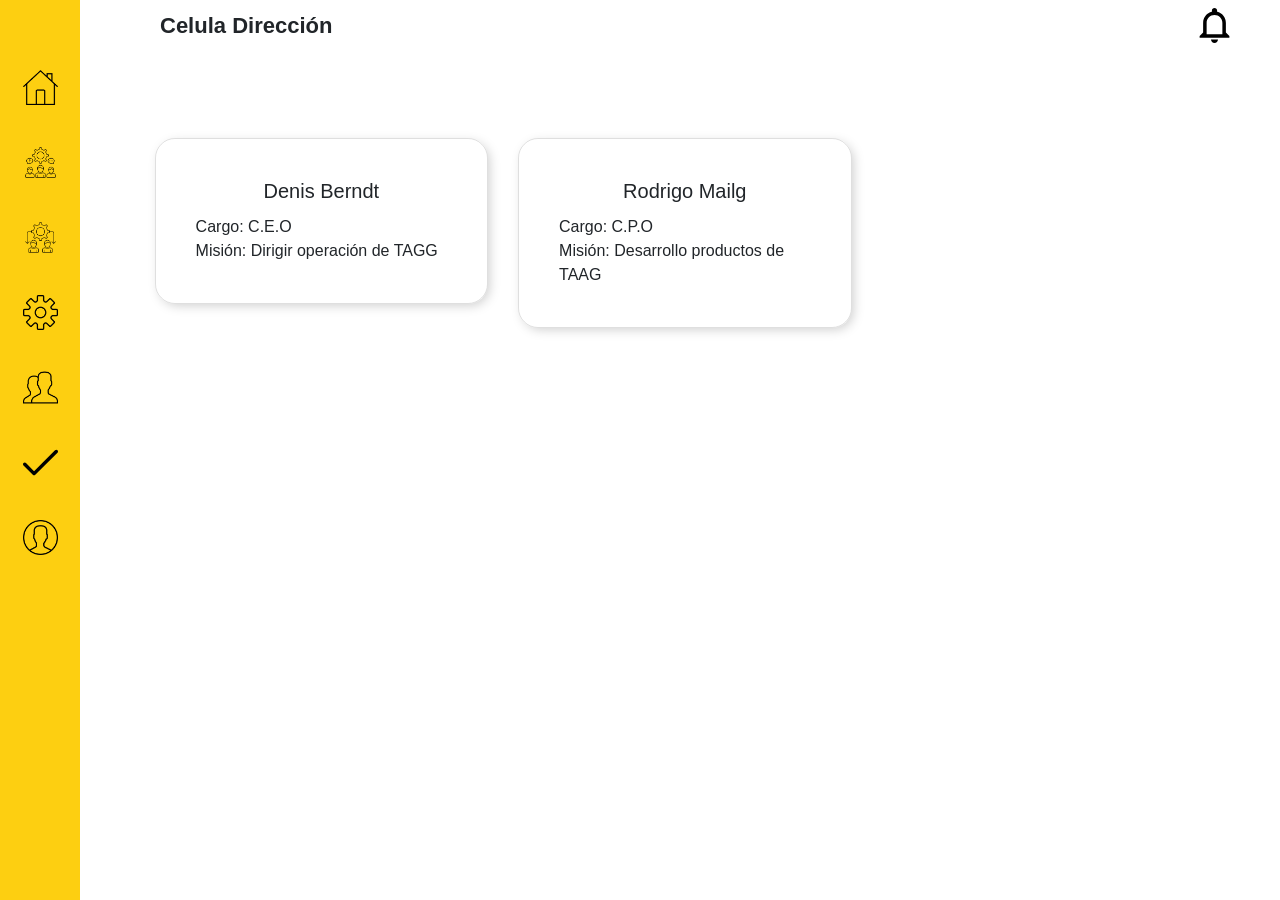
<file: admin/celula.html>
<!DOCTYPE html>
<html lang="es">

<head>
    <meta charset="UTF-8">
    <meta http-equiv="X-UA-Compatible" content="IE=edge">
    <meta name="viewport" content="width=device-width, initial-scale=1.0">
    <link rel="stylesheet" href="https://stackpath.bootstrapcdn.com/bootstrap/4.1.3/css/bootstrap.min.css"
        integrity="sha384-MCw98/SFnGE8fJT3GXwEOngsV7Zt27NXFoaoApmYm81iuXoPkFOJwJ8ERdknLPMO" crossorigin="anonymous">
    <link rel="stylesheet" href="https://pro.fontawesome.com/releases/v5.10.0/css/all.css"
        integrity="sha384-AYmEC3Yw5cVb3ZcuHtOA93w35dYTsvhLPVnYs9eStHfGJvOvKxVfELGroGkvsg+p" crossorigin="anonymous" />

    <link rel="stylesheet" href="../css/style.css">
    <title>Autoricaciones RRHH</title>
</head>

<body>

    <div class="wrapper">
        <nav class="navbar-default navbar-static-side-admin shadow-sm">
            <ul class="nav-aside">
                <li>
                    <a href="inicio.html" data-toggle="tooltip" data-placement="left" title="Inicio">
                        <img src="../img/hogar.png"width="35" alt="">
                    </a>
                </li>
                <li>
                    <a href="#" data-toggle="tooltip" data-placement="left" title="Iniciar Célula">
                        <img src="../img/conversacion.png" width="35" alt="">
                    </a>
                </li>
                <li>
                    <a href="#" data-toggle="tooltip" data-placement="left" title="Control de Células">
                        <img src="../img/avatar.png" width="35" alt="">
                    </a>
                </li>
                <li>
                    <a href="#" data-toggle="tooltip" data-placement="left" title="Configuraciones">
                        <img src="../img/configuraciones.png" width="35" alt="">
                    </a>
                </li>
                <li>
                    <a href="#" data-toggle="tooltip" data-placement="left" title="Nueva persona">
                        <img src="../img/usuarios.png" width="35" alt="">
                    </a>
                </li>
                <li>
                    <a href="#" data-toggle="tooltip" data-placement="left" title="Autorizaciones">
                        <img src="../img/garrapata.svg" width="35" alt="">
                    </a>
                </li>
                <li>
                    <a href="#" data-toggle="tooltip" data-placement="left" title="Salir">
                        <img src="../img/salir.svg" width="35" alt="">
                    </a>
                </li>
            </ul>
        </nav>
    </div>

    <main class="page-wrapper">
        <div class="container-fluid">
            <header class="fixed-top shadow d-flex flex-row justify-content-between">
                <span class="font-weight-bold">Celula Dirección</span>
                <a class="mr-5" href="../admin/tabla-admin.html"> <img src="../img/boton-de-campana-de-notificaciones.svg" width="35" alt="Regresar"></a>
            </header>
            <div class="row pt-5">
                <div class="col-lg-12">
                    <div class="row">
                        <div class="mb-3 col-sm-4">
                            <div class="card">
                                <div class="card-body">
                                    <h5 class="card-title text-center">Denis Berndt</h5>
                                    <p class="card-text ">Cargo: C.E.O <br> Misión: Dirigir operación de TAGG</p>
        
                                </div>
                            </div>
                        </div>


                        <div class="col-sm-4">
                            <div class="card">
                              <div class="card-body">
                                  <h5 class="card-title text-center">Rodrigo Mailg</h5>
                                <p class="card-text">Cargo: C.P.O <br> Misión: Desarrollo productos de TAAG</p>
                              </div>
                            </div>
                          </div>
                      </div>
                    </div>
                </div>       
            </div>
        </div>
    </main>

<!-- Bootstrap JS -->
<script src="https://code.jquery.com/jquery-3.3.1.slim.min.js"
    integrity="sha384-q8i/X+965DzO0rT7abK41JStQIAqVgRVzpbzo5smXKp4YfRvH+8abtTE1Pi6jizo" crossorigin="anonymous">
</script>
<script src="https://cdnjs.cloudflare.com/ajax/libs/popper.js/1.14.3/umd/popper.min.js"
    integrity="sha384-ZMP7rVo3mIykV+2+9J3UJ46jBk0WLaUAdn689aCwoqbBJiSnjAK/l8WvCWPIPm49" crossorigin="anonymous">
</script>
<script src="https://stackpath.bootstrapcdn.com/bootstrap/4.1.3/js/bootstrap.min.js"
    integrity="sha384-ChfqqxuZUCnJSK3+MXmPNIyE6ZbWh2IMqE241rYiqJxyMiZ6OW/JmZQ5stwEULTy" crossorigin="anonymous">
</script>

<!-- Tootltips -->
<script>
    $(document).ready(function () {
        $('[data-toggle="tooltip"]').tooltip();
    });
</script>

</body>

</html>
</file>
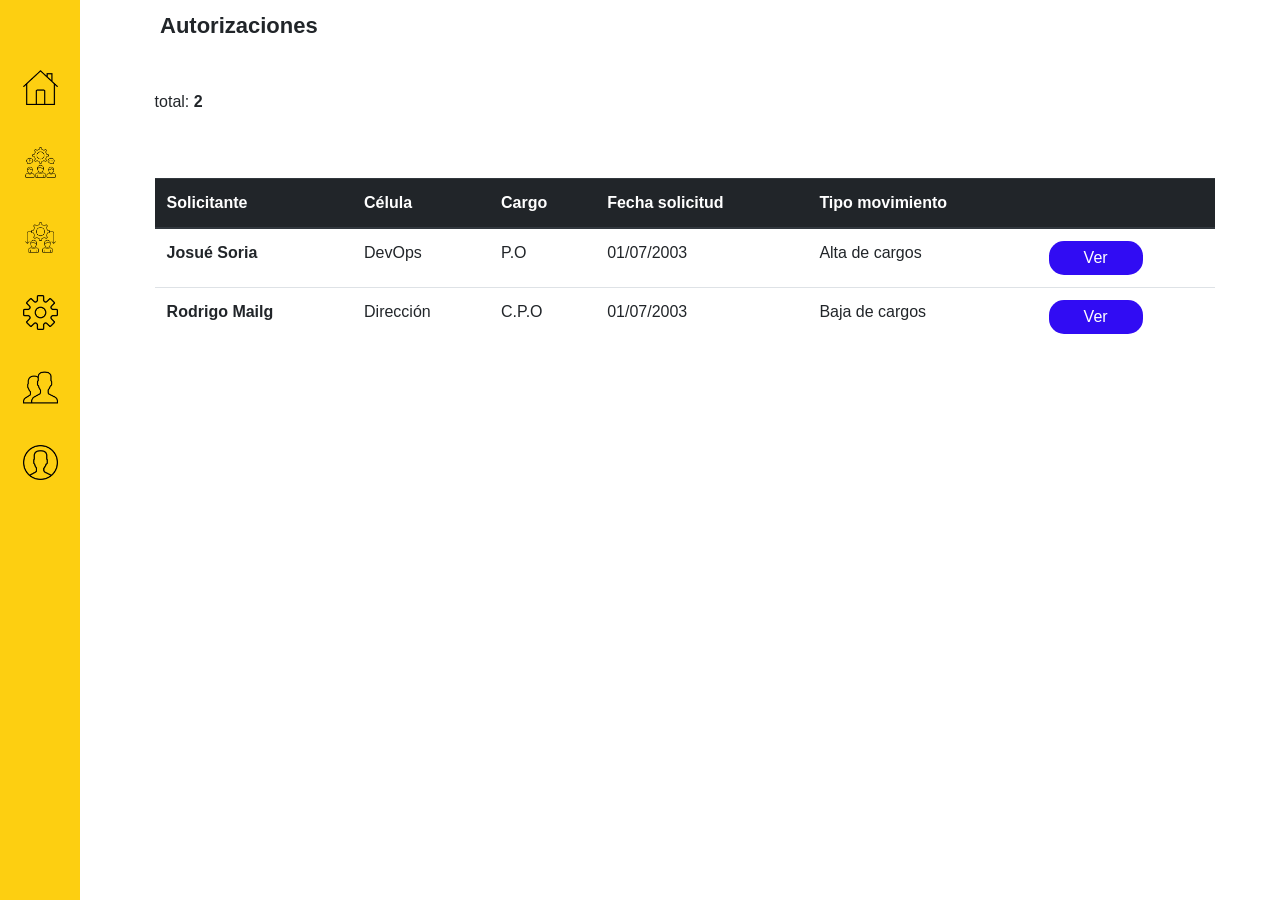
<file: admin/tabla-admin.html>
<!DOCTYPE html>
<html lang="es">

<head>
    <meta charset="UTF-8">
    <meta http-equiv="X-UA-Compatible" content="IE=edge">
    <meta name="viewport" content="width=device-width, initial-scale=1.0">
    <link rel="stylesheet" href="https://stackpath.bootstrapcdn.com/bootstrap/4.1.3/css/bootstrap.min.css"
        integrity="sha384-MCw98/SFnGE8fJT3GXwEOngsV7Zt27NXFoaoApmYm81iuXoPkFOJwJ8ERdknLPMO" crossorigin="anonymous">
    <link rel="stylesheet" href="https://pro.fontawesome.com/releases/v5.10.0/css/all.css"
        integrity="sha384-AYmEC3Yw5cVb3ZcuHtOA93w35dYTsvhLPVnYs9eStHfGJvOvKxVfELGroGkvsg+p" crossorigin="anonymous" />

    <link rel="stylesheet" href="../css/style.css">
    <title>Admin-tabla RRHH</title>
</head>

<body>

    <div class="wrapper">
        <nav class="navbar-default navbar-static-side-admin shadow-sm">
            <ul class="nav-aside">
                <li><a href="inicio.html" data-toggle="tooltip" data-placement="left" title="Inicio"><img src="../img/hogar.png"
                            width="35" alt=""></a></li>
                <li><a href="#" data-toggle="tooltip" data-placement="left" title="Iniciar Célula"><img
                            src="../img/conversacion.png" width="35" alt=""></a></li>
                <li><a href="#" data-toggle="tooltip" data-placement="left" title="Control de Células"><img
                            src="../img/avatar.png" width="35" alt=""></a></li>
                <li><a href="#" data-toggle="tooltip" data-placement="left" title="Configuraciones"><img
                            src="../img/configuraciones.png" width="35" alt=""></a></li>
                <li><a href="#" data-toggle="tooltip" data-placement="left" title="Nueva persona"><img
                            src="../img/usuarios.png" width="35" alt=""></a></li>
                <li><a href="#" data-toggle="tooltip" data-placement="left" title="Salir"><img src="../img/salir.svg"
                            width="35" alt=""></a></li>
            </ul>
        </nav>
    </div>

    <main class="page-wrapper">
        <div class="container-fluid">
            <header class="fixed-top shadow d-flex flex-row justify-content-between">
                <span class="font-weight-bold">Autorizaciones</span>
            </header>
            <p>total: <strong>2</strong></p>
            <div class="row pt-5">
                <div class="col-lg-12">
                    <table class="table">
                        <thead class="thead-dark">
                          <tr>
                            <th scope="col">Solicitante</th>
                            <th scope="col">Célula</th>
                            <th scope="col">Cargo</th>
                            <th scope="col">Fecha solicitud</th>
                            <th scope="col">Tipo movimiento</th>
                            <th scope="col"></th>
                          </tr>
                        </thead>
                        <tbody>
                          <tr>
                            <th scope="row">Josué Soria</th>
                            <td>DevOps</td>
                            <td>P.O</td>
                            <td>01/07/2003</td>
                            <td>Alta de cargos</td>
                            <td><a href="../admin/auto-admin.html" class="btn btn-primary">Ver</a></td>
                          </tr>
                          <tr>
                            <th>Rodrigo Mailg</th>
                            <td>Dirección </td>
                            <td>C.P.O</td>
                            <td>01/07/2003</td>
                            <td>Baja de cargos</td>
                            <td><a href="#" class="btn btn-primary">Ver</a></td>
                          </tr>
                        </tbody>
                      </table>
                    </div>
                </div>

            </div>
        </div>
    </main>

<!-- Bootstrap JS -->
<script src="https://code.jquery.com/jquery-3.3.1.slim.min.js"
    integrity="sha384-q8i/X+965DzO0rT7abK41JStQIAqVgRVzpbzo5smXKp4YfRvH+8abtTE1Pi6jizo" crossorigin="anonymous">
</script>
<script src="https://cdnjs.cloudflare.com/ajax/libs/popper.js/1.14.3/umd/popper.min.js"
    integrity="sha384-ZMP7rVo3mIykV+2+9J3UJ46jBk0WLaUAdn689aCwoqbBJiSnjAK/l8WvCWPIPm49" crossorigin="anonymous">
</script>
<script src="https://stackpath.bootstrapcdn.com/bootstrap/4.1.3/js/bootstrap.min.js"
    integrity="sha384-ChfqqxuZUCnJSK3+MXmPNIyE6ZbWh2IMqE241rYiqJxyMiZ6OW/JmZQ5stwEULTy" crossorigin="anonymous">
</script>

<!-- Tootltips -->
<script>
    $(document).ready(function () {
        $('[data-toggle="tooltip"]').tooltip();
    });
</script>

</body>

</html>
</file>
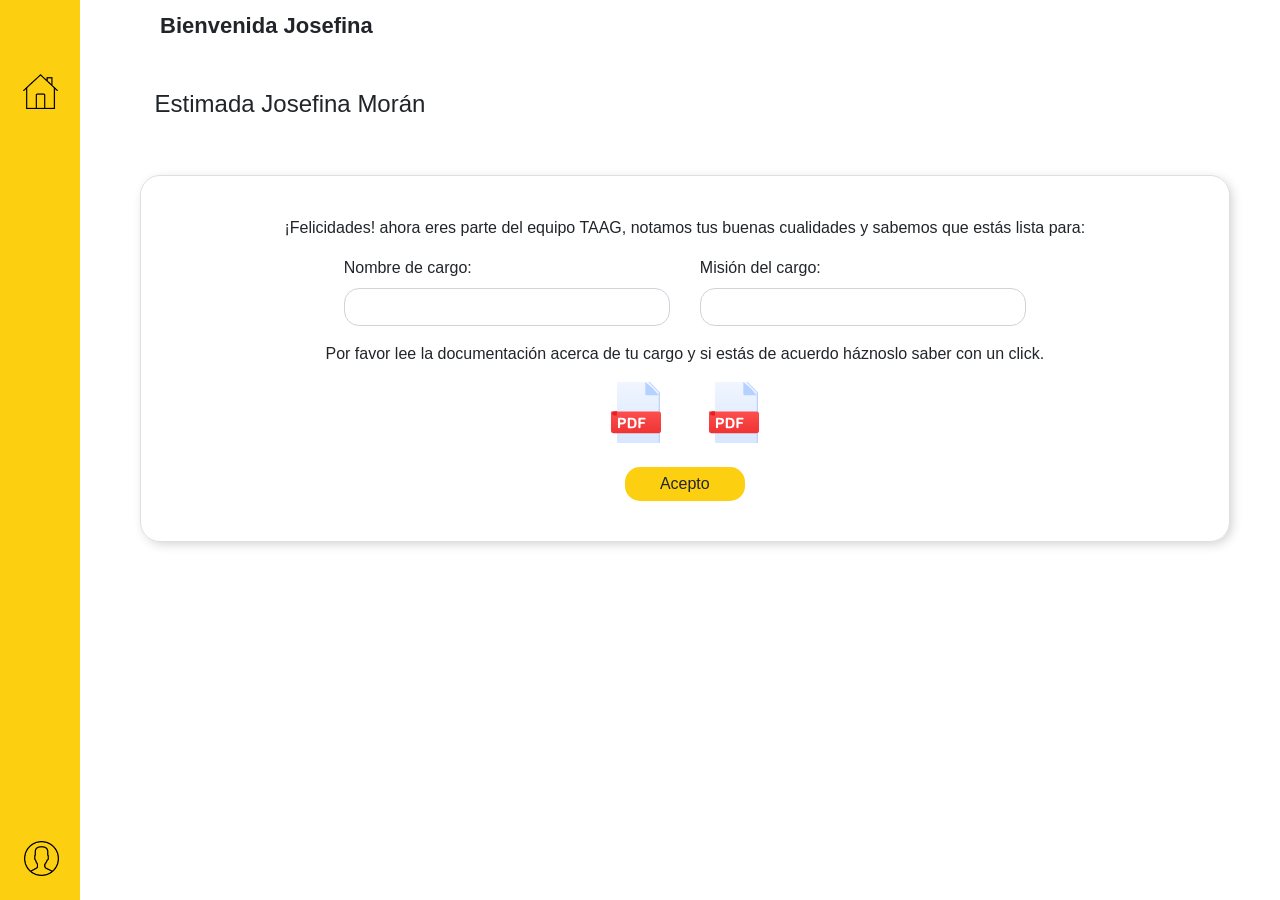
<file: user/user-index.html>
<!DOCTYPE html>
<html lang="es">

<head>
    <meta charset="UTF-8">
    <meta http-equiv="X-UA-Compatible" content="IE=edge">
    <meta name="viewport" content="width=device-width, initial-scale=1.0">
    <link rel="stylesheet" href="https://stackpath.bootstrapcdn.com/bootstrap/4.1.3/css/bootstrap.min.css"
        integrity="sha384-MCw98/SFnGE8fJT3GXwEOngsV7Zt27NXFoaoApmYm81iuXoPkFOJwJ8ERdknLPMO" crossorigin="anonymous">
    <link rel="stylesheet" href="https://pro.fontawesome.com/releases/v5.10.0/css/all.css"
        integrity="sha384-AYmEC3Yw5cVb3ZcuHtOA93w35dYTsvhLPVnYs9eStHfGJvOvKxVfELGroGkvsg+p" crossorigin="anonymous" />

    <link rel="stylesheet" href="../css/style.css">
    <title>User RRHH</title>
</head>

<body>

    <div class="wrapper">
        <nav class="navbar-default navbar-static-side shadow-sm">
            <ul class="nav-aside">
                <li>
                    <a href="inicio.html" data-toggle="tooltip" data-placement="left" title="Inicio">
                        <img src="../img/hogar.png"width="35" alt="">
                    </a>
                </li>
                <li class="fixed-bottom">
                    <a href="#" data-toggle="tooltip" data-placement="left" title="Salir">
                        <img src="../img/salir.svg" width="35" alt="">
                    </a>
                </li>
            </ul>
        </nav>
    </div>

    <main class="page-wrapper">
        <div class="container-fluid">
            <header class="fixed-top shadow d-flex flex-row justify-content-between">
                <span class="font-weight-bold">Bienvenida Josefina</span>
            </header>
            <h4>Estimada Josefina Morán</h4>
            <div class="row pt-5 ">
                <div class="card col-lg-12">
                    <div class="row">
                        <div class="card-body">
                            <div class="row justify-content-center">
                                <p class="card-text text-center">¡Felicidades! ahora eres parte del equipo TAAG, notamos tus buenas cualidades y sabemos que estás lista para:</p>
                                <div class="col-md-4">
                                    <label>Nombre de cargo:</label>
                                    <input type="text"  class="form-control rounded-pill">
                                </div>
                                <div class="col-md-4">
                                    <label>Misión del cargo:</label>
                                    <input type="text"  class="form-control rounded-pill">
                                </div>
                                <p class="mt-3 card-text text-center">Por favor lee la documentación acerca de tu cargo y si estás de acuerdo háznoslo saber con un click.</p>
                            </div>
                            <div class=" mt-3 mb-3 row justify-content-center">
                                <img id="img-icon" class="mr-5" src="../img/icono-pdf.svg" width="50" alt="PDF">
                                <img id="img-icon" src="../img/icono-pdf.svg" width="50" alt="PDF">
                            </div>
                            <div class="mt-4 row justify-content-center">
                                <a href="../user/user-panel.html" class="btn btn-warning">Acepto</a>
                            </div>
                        </div>
                    </div>
                </div>
            </div>
        </div>
    </main>

<!-- Bootstrap JS -->
<script src="https://code.jquery.com/jquery-3.3.1.slim.min.js"
    integrity="sha384-q8i/X+965DzO0rT7abK41JStQIAqVgRVzpbzo5smXKp4YfRvH+8abtTE1Pi6jizo" crossorigin="anonymous">
</script>
<script src="https://cdnjs.cloudflare.com/ajax/libs/popper.js/1.14.3/umd/popper.min.js"
    integrity="sha384-ZMP7rVo3mIykV+2+9J3UJ46jBk0WLaUAdn689aCwoqbBJiSnjAK/l8WvCWPIPm49" crossorigin="anonymous">
</script>
<script src="https://stackpath.bootstrapcdn.com/bootstrap/4.1.3/js/bootstrap.min.js"
    integrity="sha384-ChfqqxuZUCnJSK3+MXmPNIyE6ZbWh2IMqE241rYiqJxyMiZ6OW/JmZQ5stwEULTy" crossorigin="anonymous">
</script>

<!-- Tootltips -->
<script>
    $(document).ready(function () {
        $('[data-toggle="tooltip"]').tooltip();
    });
</script>

</body>

</html>
</file>
<file: css/style.css>
/* Variables */
/* Variables */
/* Tipografias */
@font-face {
  font-family: avenir-book, sans-serif;
  src: url(../fonts/AvenirLTStd-Book.otf); }
@font-face {
  font-family: avenir-roman, sans-serif;
  src: url(../fonts/AvenirLTStd-Roman.otf); }
@font-face {
  font-family: avenir-black, sans-serif;
  src: url(../fonts/AvenirLTStd-Black.otf); }
body,
* {
  margin: 0;
  padding: 0;
  -webkit-box-sizing: border-box;
          box-sizing: border-box;
  /* Utilidades */
  /* Header */
  /* Login */
  /* Termina Login */
  /* Wrapper */
  /*vista panel de control*/
  /*FIN vista panel de control*/
  /*tabla admin*/
  /* Dashboard contenido interno */ }
  body main,
  * main {
    display: block;
    overflow: hidden; }
  body .mt-10,
  * .mt-10 {
    margin-top: 10px; }
  body .color-azul-f,
  * .color-azul-f {
    color: var(--color-azul-f); }
  body .color-azul,
  * .color-azul {
    color: var(--color-azul); }
  body .color-amarillo,
  * .color-amarillo {
    color: var(--color-amarillo); }
  body .card,
  * .card {
    background: var(--color-gris);
    -webkit-box-shadow: 0px 3px 6px #00000029;
            box-shadow: 0px 3px 6px #00000029;
    -webkit-box-shadow: 3px 3px 12px -2px #00000036;
            box-shadow: 3px 3px 12px -2px #00000036;
    border-radius: 20px;
    opacity: 1;
    padding: 20px; }
  body .card-img-top,
  * .card-img-top {
    width: 40%; }
  body .btn-warning,
  * .btn-warning {
    background: #FDCF11;
    border: none;
    border-radius: 15px !important;
    padding: 5px 35px; }
    body .btn-warning:hover,
    * .btn-warning:hover {
      background: #FFE575;
      -webkit-box-shadow: 3px 3px 12px -2px #00000036;
              box-shadow: 3px 3px 12px -2px #00000036; }
    body .btn-warning:visited,
    * .btn-warning:visited {
      background: #f5c400; }
    body .btn-warning:active,
    * .btn-warning:active {
      background: #f5c400 !important;
      color: #111 !important; }
  body .btn-primary,
  * .btn-primary {
    background: #310CF3 !important;
    border: none;
    border-radius: 15px !important;
    padding: 5px 35px; }
    body .btn-primary:hover,
    * .btn-primary:hover {
      background: #664DE9 !important;
      -webkit-box-shadow: 3px 3px 12px -2px #00000036;
              box-shadow: 3px 3px 12px -2px #00000036; }
    body .btn-primary:visited,
    * .btn-primary:visited {
      background: #664DE9; }
    body .btn-primary:active,
    * .btn-primary:active {
      background: #664DE9 !important;
      color: #fff !important; }
  body .btn-primary,
  * .btn-primary {
    background: var(--color-azul-f);
    border: none;
    color: #fff !important;
    border-radius: 8px; }
    body .btn-primary:hover,
    * .btn-primary:hover {
      background: #1f3b86;
      -webkit-box-shadow: 3px 3px 12px -2px #00000036;
              box-shadow: 3px 3px 12px -2px #00000036; }
    body .btn-primary:visited,
    * .btn-primary:visited {
      background: #1f3b86; }
    body .btn-primary:active,
    * .btn-primary:active {
      background: #1f3b86 !important;
      color: #111 !important; }
  body .c-btn,
  * .c-btn {
    padding: 0.5rem 1.05rem;
    border-radius: 1.75rem;
    line-height: 1rem;
    width: 120px; }
  body .modal-content,
  * .modal-content {
    border-radius: 1.3rem;
    overflow: hidden; }
    body .modal-content .modal-header,
    * .modal-content .modal-header {
      background: black !important; }
    body .modal-content .fa-check-circle__check,
    * .modal-content .fa-check-circle__check {
      font-size: 50px;
      color: #00C100; }
  body .placeholdermail::-webkit-input-placeholder,
  * .placeholdermail::-webkit-input-placeholder {
    color: #888888;
    text-align: center;
    padding-top: 30px;
    font-family: "Font Awesome 5 Free"; }
  body .placeholdermail:-ms-input-placeholder,
  * .placeholdermail:-ms-input-placeholder {
    color: #888888;
    text-align: center;
    padding-top: 30px;
    font-family: "Font Awesome 5 Free"; }
  body .placeholdermail::-ms-input-placeholder,
  * .placeholdermail::-ms-input-placeholder {
    color: #888888;
    text-align: center;
    padding-top: 30px;
    font-family: "Font Awesome 5 Free"; }
  body .placeholdermail::placeholder,
  * .placeholdermail::placeholder {
    color: #888888;
    text-align: center;
    padding-top: 30px;
    font-family: "Font Awesome 5 Free"; }
  body .warnings,
  * .warnings {
    width: 200px;
    text-align: center;
    margin: auto;
    color: var(--color-azul-f);
    padding-top: 20px;
    font-weight: bold; }
  body .rounded-pill,
  * .rounded-pill {
    border-radius: 15px; }
  body .form-control:focus,
  * .form-control:focus {
    border-color: var(--color-azul) !important;
    -webkit-box-shadow: 0 0 2px var(--color-azul) !important;
            box-shadow: 0 0 2px var(--color-azul) !important; }
  body header,
  * header {
    background-color: white;
    height: 50px;
    width: 100%;
    display: -webkit-box;
    display: -ms-flexbox;
    display: flex;
    -webkit-box-align: center;
        -ms-flex-align: center;
            align-items: center;
    z-index: 0 !important; }
    body header span,
    * header span {
      margin-left: 10rem;
      font-size: 22px; }
  body .card--login,
  * .card--login {
    position: relative; }
    body .card--login-pleca,
    * .card--login-pleca {
      position: absolute;
      top: 20px;
      left: 0px; }
  body .input-group input::-webkit-input-placeholder,
  * .input-group input::-webkit-input-placeholder {
    color: gray;
    font-size: 10px;
    padding-left: 10px;
    padding-bottom: 20px;
    font-weight: 500; }
  body .input-group input:-ms-input-placeholder,
  * .input-group input:-ms-input-placeholder {
    color: gray;
    font-size: 10px;
    padding-left: 10px;
    padding-bottom: 20px;
    font-weight: 500; }
  body .input-group input::-ms-input-placeholder,
  * .input-group input::-ms-input-placeholder {
    color: gray;
    font-size: 10px;
    padding-left: 10px;
    padding-bottom: 20px;
    font-weight: 500; }
  body .input-group input::placeholder,
  * .input-group input::placeholder {
    color: gray;
    font-size: 10px;
    padding-left: 10px;
    padding-bottom: 20px;
    font-weight: 500; }
  body #inferior,
  * #inferior {
    display: -webkit-box;
    display: -ms-flexbox;
    display: flex;
    position: absolute;
    left: 0px;
    right: 0px;
    bottom: 0px;
    height: 50px; }
  body #inferior img,
  * #inferior img {
    width: 100%; }
  body .container__vh100,
  * .container__vh100 {
    height: 100vh; }
  body .wrapper,
  * .wrapper {
    width: 100%;
    display: -webkit-box;
    display: -ms-flexbox;
    display: flex;
    -webkit-box-orient: horizontal;
    -webkit-box-direction: normal;
        -ms-flex-direction: row;
            flex-direction: row;
    /* Navbar */
    /* Navbar admin */ }
    body .wrapper .navbar-static-side,
    * .wrapper .navbar-static-side {
      height: 100vh;
      width: 80px;
      background: #FDCF11;
      display: -webkit-box;
      display: -ms-flexbox;
      display: flex;
      -webkit-box-orient: vertical;
      -webkit-box-direction: normal;
          -ms-flex-direction: column;
              flex-direction: column;
      -webkit-box-align: center;
          -ms-flex-align: center;
              align-items: center;
      position: fixed;
      top: 0;
      z-index: 100; }
      body .wrapper .navbar-static-side .nav-aside,
      * .wrapper .navbar-static-side .nav-aside {
        margin-top: 50px;
        list-style: none; }
        body .wrapper .navbar-static-side .nav-aside li,
        * .wrapper .navbar-static-side .nav-aside li {
          padding: 24px 0;
                    /*  padding: 20px;

                    &:hover {
                        background: #e6e6e6;
                    } */ }
          body .wrapper .navbar-static-side .nav-aside li a,
          * .wrapper .navbar-static-side .nav-aside li a {
            padding: 24px; }
            body .wrapper .navbar-static-side .nav-aside li a:hover,
            * .wrapper .navbar-static-side .nav-aside li a:hover {
              background: #FFE575; }
    body .wrapper .navbar-static-side-admin,
    * .wrapper .navbar-static-side-admin {
      height: 100vh;
      width: 80px;
      background: #FDCF11;
      display: -webkit-box;
      display: -ms-flexbox;
      display: flex;
      -webkit-box-orient: vertical;
      -webkit-box-direction: normal;
          -ms-flex-direction: column;
              flex-direction: column;
      -webkit-box-align: center;
          -ms-flex-align: center;
              align-items: center;
      position: fixed;
      top: 0;
      z-index: 100; }
      body .wrapper .navbar-static-side-admin .nav-aside,
      * .wrapper .navbar-static-side-admin .nav-aside {
        margin-top: 50px;
        list-style: none; }
        body .wrapper .navbar-static-side-admin .nav-aside li,
        * .wrapper .navbar-static-side-admin .nav-aside li {
          padding: 20px 0;
                    /*  padding: 20px;

                    &:hover {
                        background: #e6e6e6;
                    } */ }
          body .wrapper .navbar-static-side-admin .nav-aside li a,
          * .wrapper .navbar-static-side-admin .nav-aside li a {
            padding: 24px; }
            body .wrapper .navbar-static-side-admin .nav-aside li a:hover,
            * .wrapper .navbar-static-side-admin .nav-aside li a:hover {
              background: #FFE575; }
  body .btn-delete,
  * .btn-delete {
    margin: auto;
    background: black;
    border: none;
    margin-top: 20px;
    cursor: pointer; }
  body .btn-cancel,
  * .btn-cancel {
    margin-left: 20px;
    background-color: black;
    border: none;
    color: white;
    border-radius: 15px;
    padding: 5px 35px; }
    body .btn-cancel:hover,
    * .btn-cancel:hover {
      background: #232323;
      -webkit-box-shadow: 3px 3px 12px -2px #00000036;
              box-shadow: 3px 3px 12px -2px #00000036; }
  body #img-icon,
  * #img-icon {
    overflow: hidden;
    -webkit-transition: .5s;
    transition: .5s;
    cursor: pointer; }
    body #img-icon:hover,
    * #img-icon:hover {
      -webkit-transform: scale(1.3);
      transform: scale(1.3); }
  body .w-7,
  * .w-7 {
    width: 70%; }
  body .table .table-striped th td,
  * .table .table-striped th td {
    border: none !important; }
  body .notificaciones,
  * .notificaciones {
    background-color: white !important;
    left: 43% !important;
    top: -5% !important;
    position: absolute !important;
    z-index: 1000 !important; }
  body .form-container,
  * .form-container {
    width: 100%;
    border-radius: 15px;
    overflow: hidden; }
    body .form-container__tile,
    * .form-container__tile {
      background: black;
      color: white;
      height: 50px;
      display: -webkit-box;
      display: -ms-flexbox;
      display: flex;
      -webkit-box-align: center;
          -ms-flex-align: center;
              align-items: center;
      font-size: 20px; }
  @media screen and (min-width: 1380px) {
    body .mt-n3,
    * .mt-n3 {
      margin-top: 3rem; } }
  @media screen and (min-width: 780px) {
    body .page-wrapper,
    * .page-wrapper {
      width: 93%;
      margin-left: auto;
      margin-top: 40px;
      padding: 50px; } }
  @media screen and (max-width: 779px) {
    body .page-wrapper,
    * .page-wrapper {
      padding: 80px 10px 20px 100px; } }
  body .tooltip-inner,
  * .tooltip-inner {
    background-color: #FDCF11;
    -webkit-box-shadow: 3px 3px 12px -2px #FDCF11;
            box-shadow: 3px 3px 12px -2px #FDCF11;
    color: black; }
  body .tooltip.bs-tooltip-right .arrow:before,
  * .tooltip.bs-tooltip-right .arrow:before {
    border-right-color: var(--color-azul-f) !important; }
  body .tooltip.bs-tooltip-left .arrow:before,
  * .tooltip.bs-tooltip-left .arrow:before {
    border-left-color: var(--color-azul-f) !important; }
  body .tooltip.bs-tooltip-bottom .arrow:before,
  * .tooltip.bs-tooltip-bottom .arrow:before {
    border-bottom-color: var(--color-azul-f) !important; }
  body .tooltip.bs-tooltip-top .arrow:before,
  * .tooltip.bs-tooltip-top .arrow:before {
    border-top-color: var(--color-azul-f) !important; }

/*# sourceMappingURL=style.css.map */
</file>
